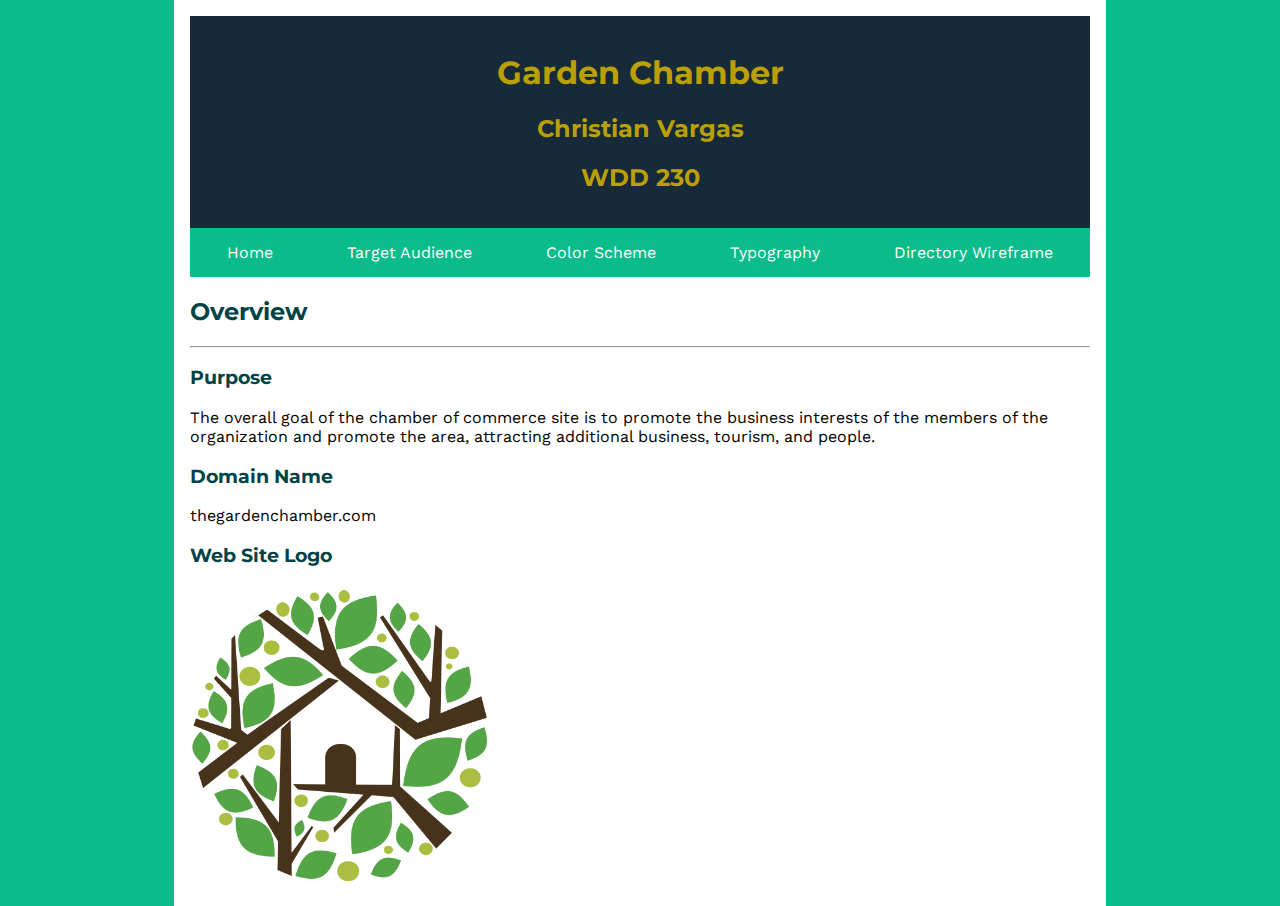
<file: planDocumentGardenChamber/index.html>
<!DOCTYPE html>
<html lang="en">
<head>
    <meta charset="UTF-8">
    <meta http-equiv="X-UA-Compatible" content="IE=edge">
    <meta name="viewport" content="width=device-width, initial-scale=1.0">
    <title>Site Plan</title>
    <link href="https://fonts.googleapis.com/css2?family=Montserrat:wght@700&family=Work+Sans&display=swap" rel="stylesheet">
    <link rel="stylesheet" href="css/index-small.css">
    <link rel="stylesheet" href="css/index-medium+.css">
</head>
<body>
    <header>
        <h1>Garden Chamber</h1>
        <h2>Christian Vargas</h2>
        <h2>WDD 230</h2>
    </header>
    <nav>
        <div><a href="index.html">Home</a></div>
        <div><a href="target-audience.html">Target Audience</a></div>
        <div><a href="color-scheme.html">Color Scheme</a></div>
        <div><a href="typography.html">Typography</a></div>
        <div><a href="directory-wireframe.html">Directory Wireframe</a></div>
    </nav>
    <main>
        <h2 class="heading-main">Overview</h2>
        <hr />
        <h3 class="heading-main">Purpose</h3>
        <p>The overall goal of the chamber of commerce 
           site is to promote the business interests of 
           the members of the organization and promote the area, 
           attracting additional business, tourism, and people.</p>
        <h3 class="heading-main">Domain Name</h3>
        <p>thegardenchamber.com</p>
        <h3 class="heading-main">Web Site Logo</h3>
        <img src="images/pngwing.com.webp" alt="Garden Chamber Logo">
    </main>
</body>
</html>
</file>
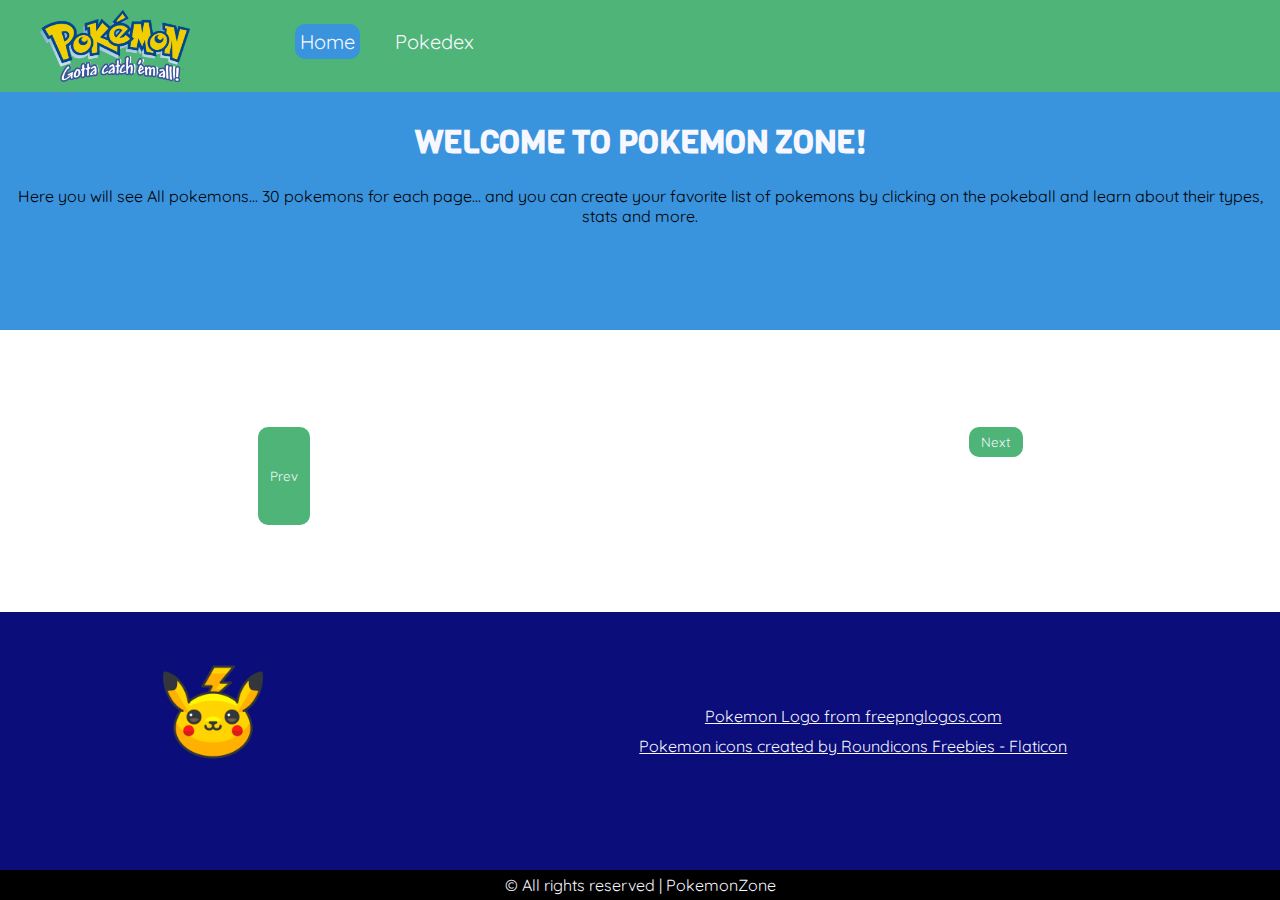
<file: pokemonZone/index.html>
<!DOCTYPE html>
<html lang="en">
<head>
    <meta charset="UTF-8">
    <meta http-equiv="X-UA-Compatible" content="IE=edge">
    <meta name="viewport" content="width=device-width, initial-scale=1.0">
    <title>Pokemon Zone</title>
    <link rel="shortcut icon" href="favicon.ico">
    <link rel="stylesheet" href="css/small.css">
    <link rel="stylesheet" href="css/medium.css">
    <link rel="stylesheet" href="css/large.css">
    <script src="js/main.js"  type="module" defer></script>
</head>
<body id="body">
    <header>
        <img src="images/pokemonLogo.png" alt="Pokemon Logo">
        <div id="links-div" class="hide-links">
            <a href="index.html" id="light">Home</a>
            <a href="favorite-list.html">Pokedex</a>
            <img id='back' src="images/arrow.png" alt="back arrow">
        </div>
        <div id='menu-div' class="display-menu">
            <img id="menu" src="images/star.png" alt="star with a mini pokeball">
        </div>
    </header>

    <div id="home-description">
        <h1>WELCOME TO POKEMON ZONE!</h1>
        <p>Here you will see All pokemons... 30 pokemons for each page... and you can create
            your favorite list of pokemons by clicking on the pokeball and learn about
            their types, stats and more.</p>
    </div>
    <div id="cards-section"></div>
   
    <footer>
        <img src="images/pikachu.png" alt="pickachu face">
        <a href="https://www.freepnglogos.com/pics/pokemon-logo-png">Pokemon Logo from freepnglogos.com</a>
        <a href="https://www.flaticon.com/free-icons/pokemon" title="pokemon icons">Pokemon icons created by Roundicons Freebies - Flaticon</a>
        <div id="copy">
            <p>© All rights reserved | PokemonZone</p>
        </div>
    </footer>
    
</body>
</html>
</file>
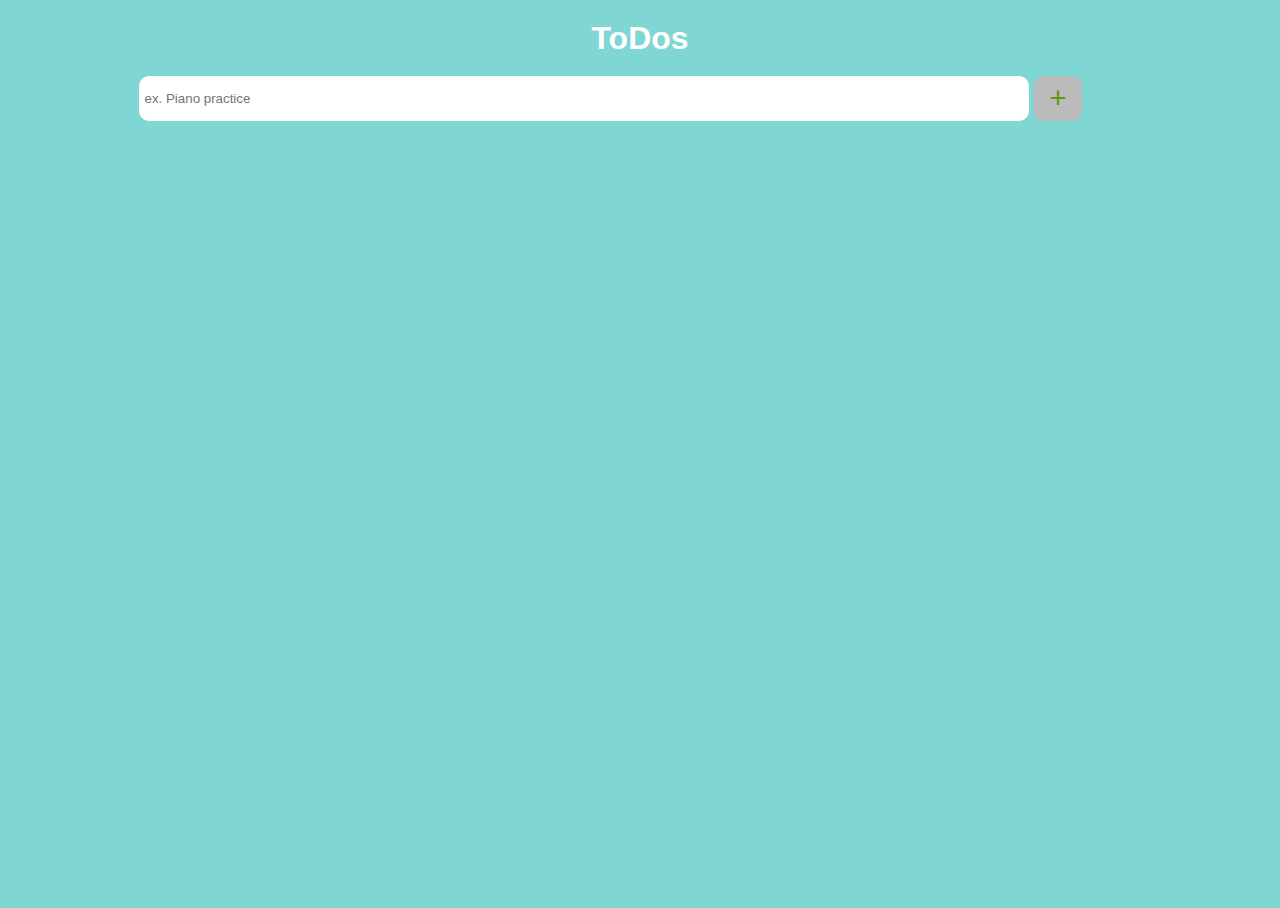
<file: ToDoList/index.html>
<!DOCTYPE html>
<html lang="en">
<head>
    <meta charset="UTF-8">
    <meta http-equiv="X-UA-Compatible" content="IE=edge">
    <meta name="viewport" content="width=device-width, initial-scale=1.0">
    <title>To-Do List</title>
    <script src="js/utilities.js" type="module" defer></script>
    <link rel="stylesheet" href="css/todo.css">
</head>
<body>
    <main>
        <h1>ToDos</h1>
        <div id="list-container">
            <ul id="list"></ul>
        <!-- <div id="display-buttons">
            <button id="all">All</button>
            <button id="active">Active</button>
            <button id="completed">Completed</button>
        </div> -->
        </div>
        <div id="input-form">
            <label>
                <input type="text" id="input" placeholder="ex. Piano practice" required>
            </label>
            <button type="submit" id="button">+</button>
        </div>
    </main>
</body>
</html>
</file>
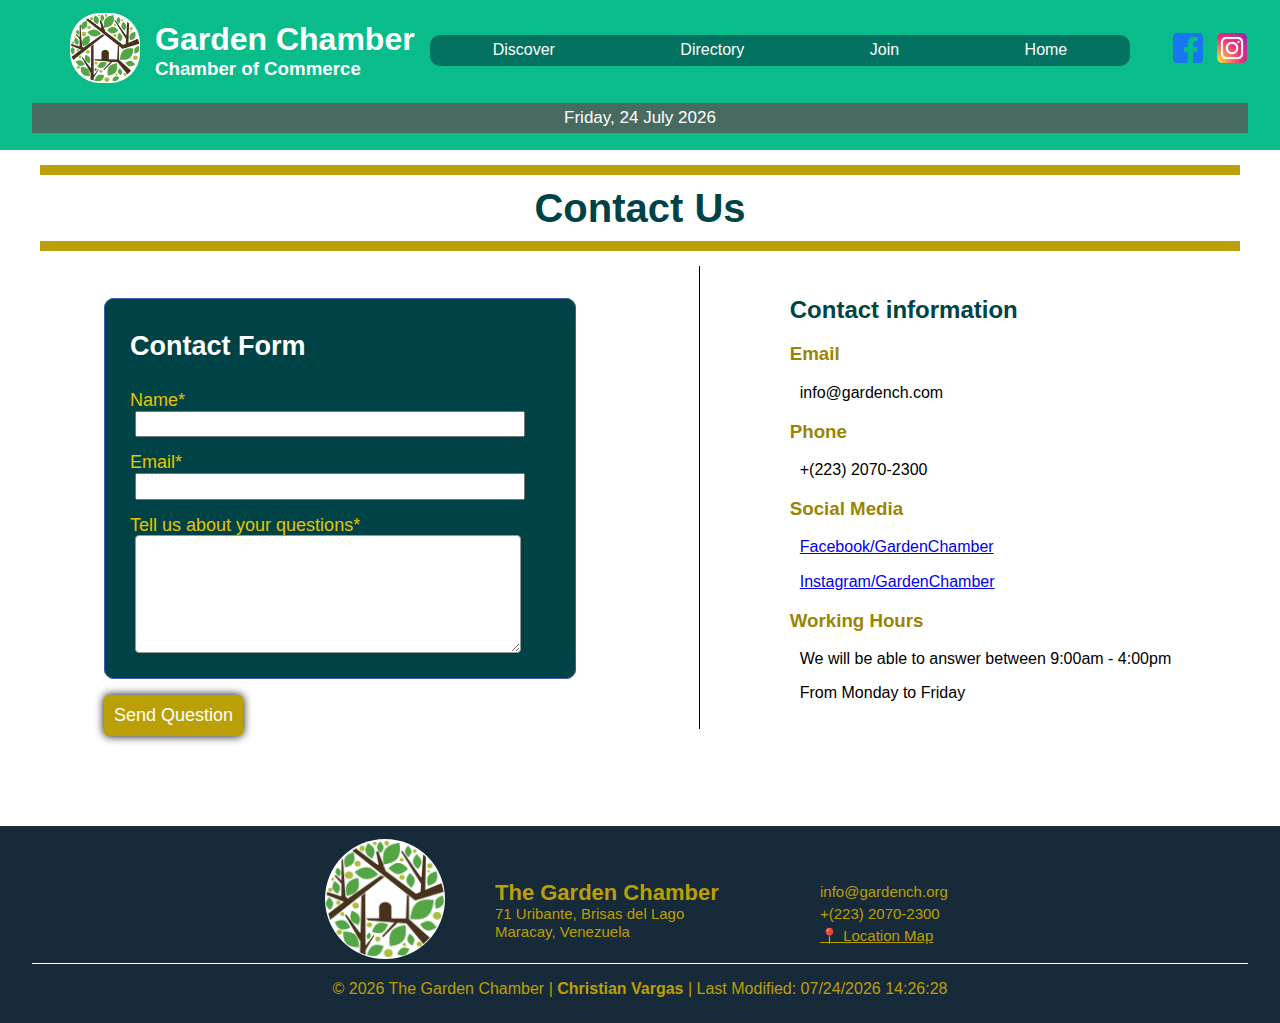
<file: gardenChamber/contact.html>
<!DOCTYPE html>
<html lang="en">
<head>
    <meta charset="UTF-8">
    <meta http-equiv="X-UA-Compatible" content="IE=edge">
    <meta name="viewport" content="width=device-width, initial-scale=1.0">
    <meta name="author" content="Christian Vargas">
    <meta name="description" content="A chamber of commerce page">
    <title>The Garden Chamber - Contact Us</title>
    <link rel="stylesheet" href="css/normalize.css">
    <link rel="shortcut icon" href="favicon.ico">
    <link rel="stylesheet" href="css/small.css">
    <link rel="stylesheet" href="css/medium.css">
    <link rel="stylesheet" href="css/large.css">
    <script src="js/script.js" defer></script>
    <script src="js/lazyload.js" defer></script>
    <script src="js/localStorage.js" defer></script>
</head>
<body>
    <div id="banner">
        <p>"🤝🏼 Come join us for the chamber meet and greet Wednesday at 7:00 p.m."</p> 
        <button id="close">❌</button>
    </div>
    <header id="header">
        <a href="index.html" id="logo"><img src="images/pngwing.com.webp" alt="Garden Chamber Logo" class="header-logo"></a>
        <div class="header-title">
            <h1><a href="index.html">Garden Chamber</a></h1>
            <h3><a href="index.html">Chamber of Commerce</a></h3>
        </div>
        <p class="header-date"></p>
        <div class="social">
            <a href="https://facebook.com/" target="_blank"><img src="images/facebookIcon.png" alt="Facebook Logo" id="facebook"></a> 
            <a href="https://instagram.com/" target="_blank"><img src="images/instagramIcon.png" alt="Instagram Logo" id="instagram"></a>
        </div>
        <button id="hamburguerBtn"><span>&#9776;</span><span>X</span></button>
        <nav>
            <ul id="nav">
                <li><a href="discover.html">Discover</a></li>
                <li><a href="directory.html">Directory</a></li>
                <li><a href="join.html">Join</a></li>
                <li><a href="index.html">Home</a></li>
            </ul>
        </nav>
    </header>
    <main id="contact" class="directory">
        <h2 class="directory_h2">Contact Us</h2>
        <section id="contact-form">
            <form method="get" action="question-sent.html">
                <fieldset>
                    <h2>Contact Form</h2>
                    <label>Name* <input type="text" name="name" required></label>
                    <label>Email* <input type="email" name="email" required></label>
                    <label>Tell us about your questions* <textarea name="question" cols="5" rows="5"></textarea></label>
                </fieldset>
                <input type="submit" value="Send Question" id="questionBtn">
            </form>
        </section>
        <section id="contact-information">
            <h2>Contact information</h2>
            <h3>Email</h3>
            <p>info@gardench.com</p>
            <h3>Phone</h3>
            <p>+(223) 2070-2300</p>
            <h3>Social Media</h3>
            <p><a href="https//:facebook.com" target="_blank">Facebook/GardenChamber</a></p>
            <p><a href="https//:facebook.com" target="_blank">Instagram/GardenChamber</a></p>
            <h3>Working Hours</h3>
            <p>We will be able to answer between 9:00am - 4:00pm</p>
            <p>From Monday to Friday</p>
        </section>
    </main>
    <footer>
        
        <a href="index.html"><img src="images/pngwing.com.webp" alt="Garde chamber Logo" class="footer-logo"></a>

        <div class="direction">
            <h2>The Garden Chamber</h2>
            <p id="street-p">71 Uribante, Brisas del Lago</p>
            <p id="city-p">Maracay, Venezuela</p>
        </div>
        <div class="info">
            <p>info@gardench.org</p>
            <p>+(223) 2070-2300</p>
            <p><a href="https://maps.google.com">&#128205; Location Map</a></p>
        </div>
        <div class="small">
            <p class="copy"></p>
            <h3 class="name">Christian Vargas</h3>
            <p class="project"></p>
            <p class="last-updated"></p>
        </div>
        <div class="medium">
            <p class="subfooter"></p>
        </div>

    </footer>
</body>
</html>
</file>
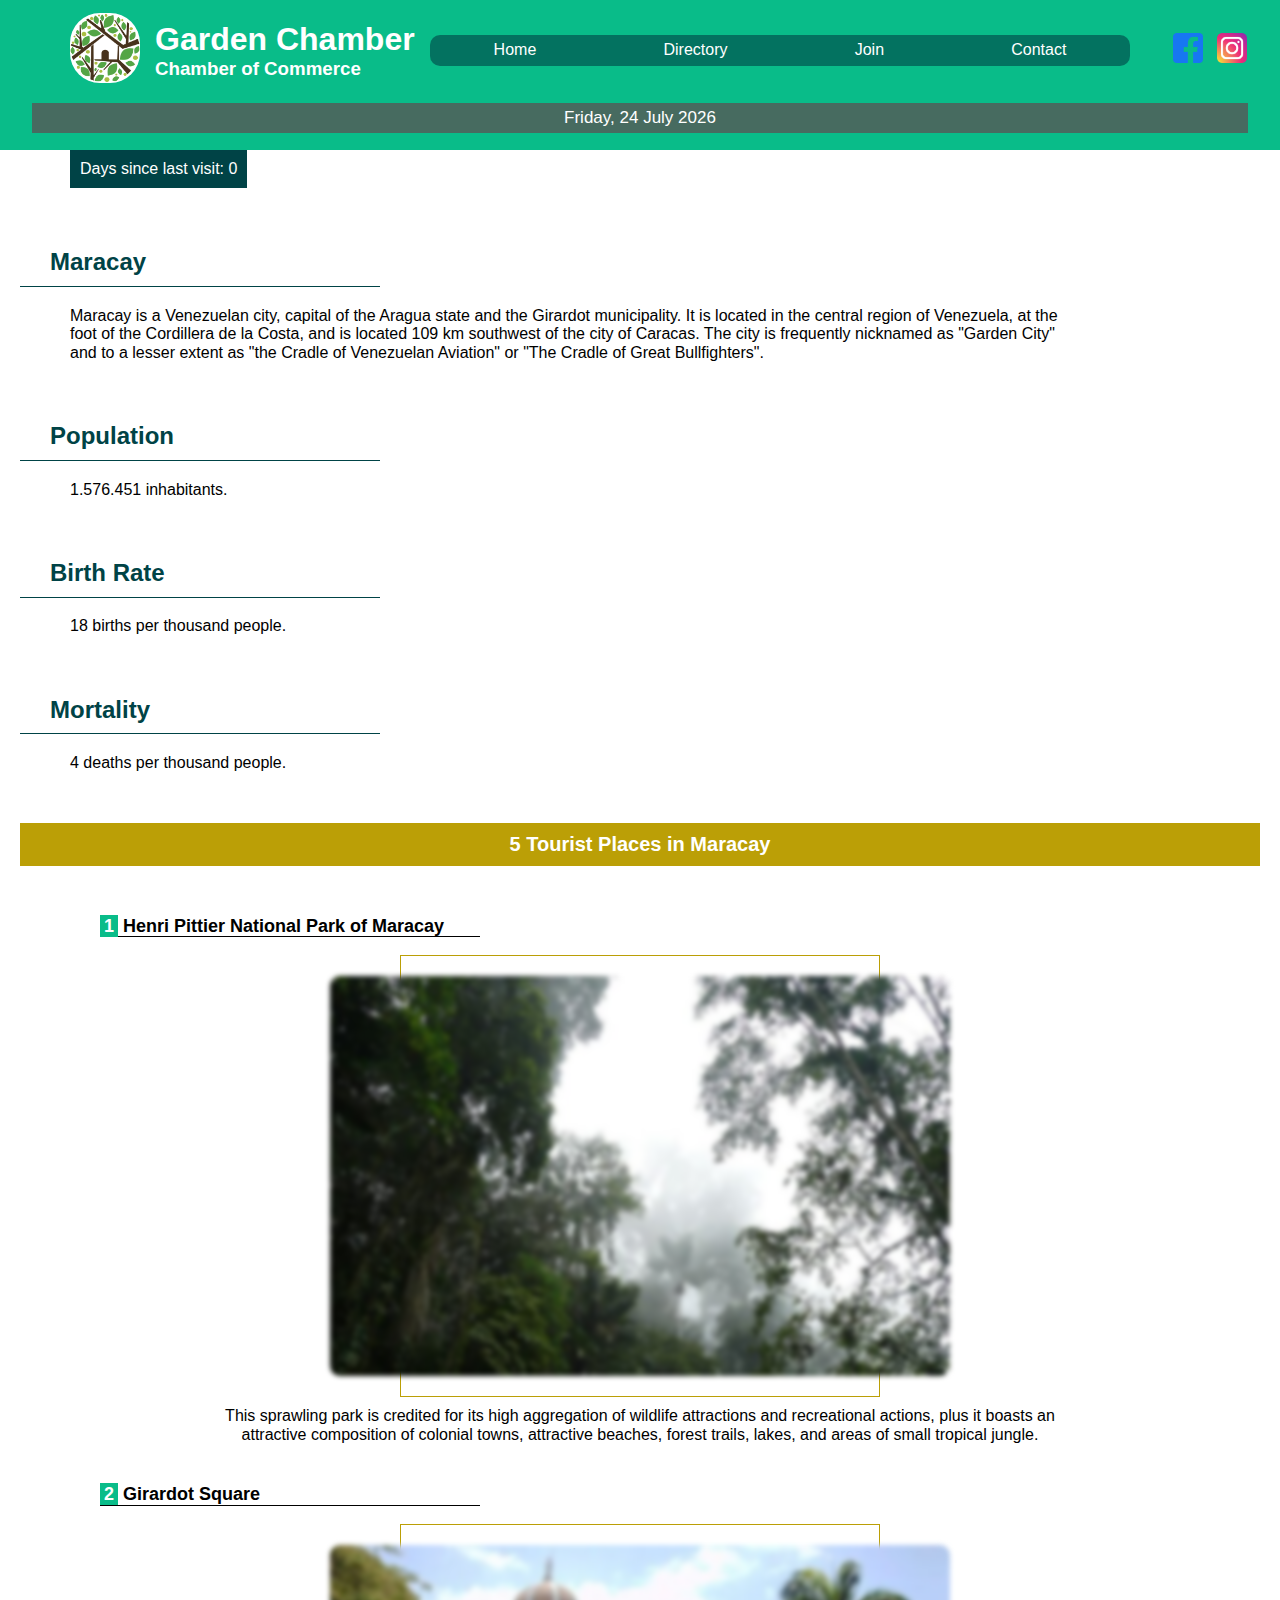
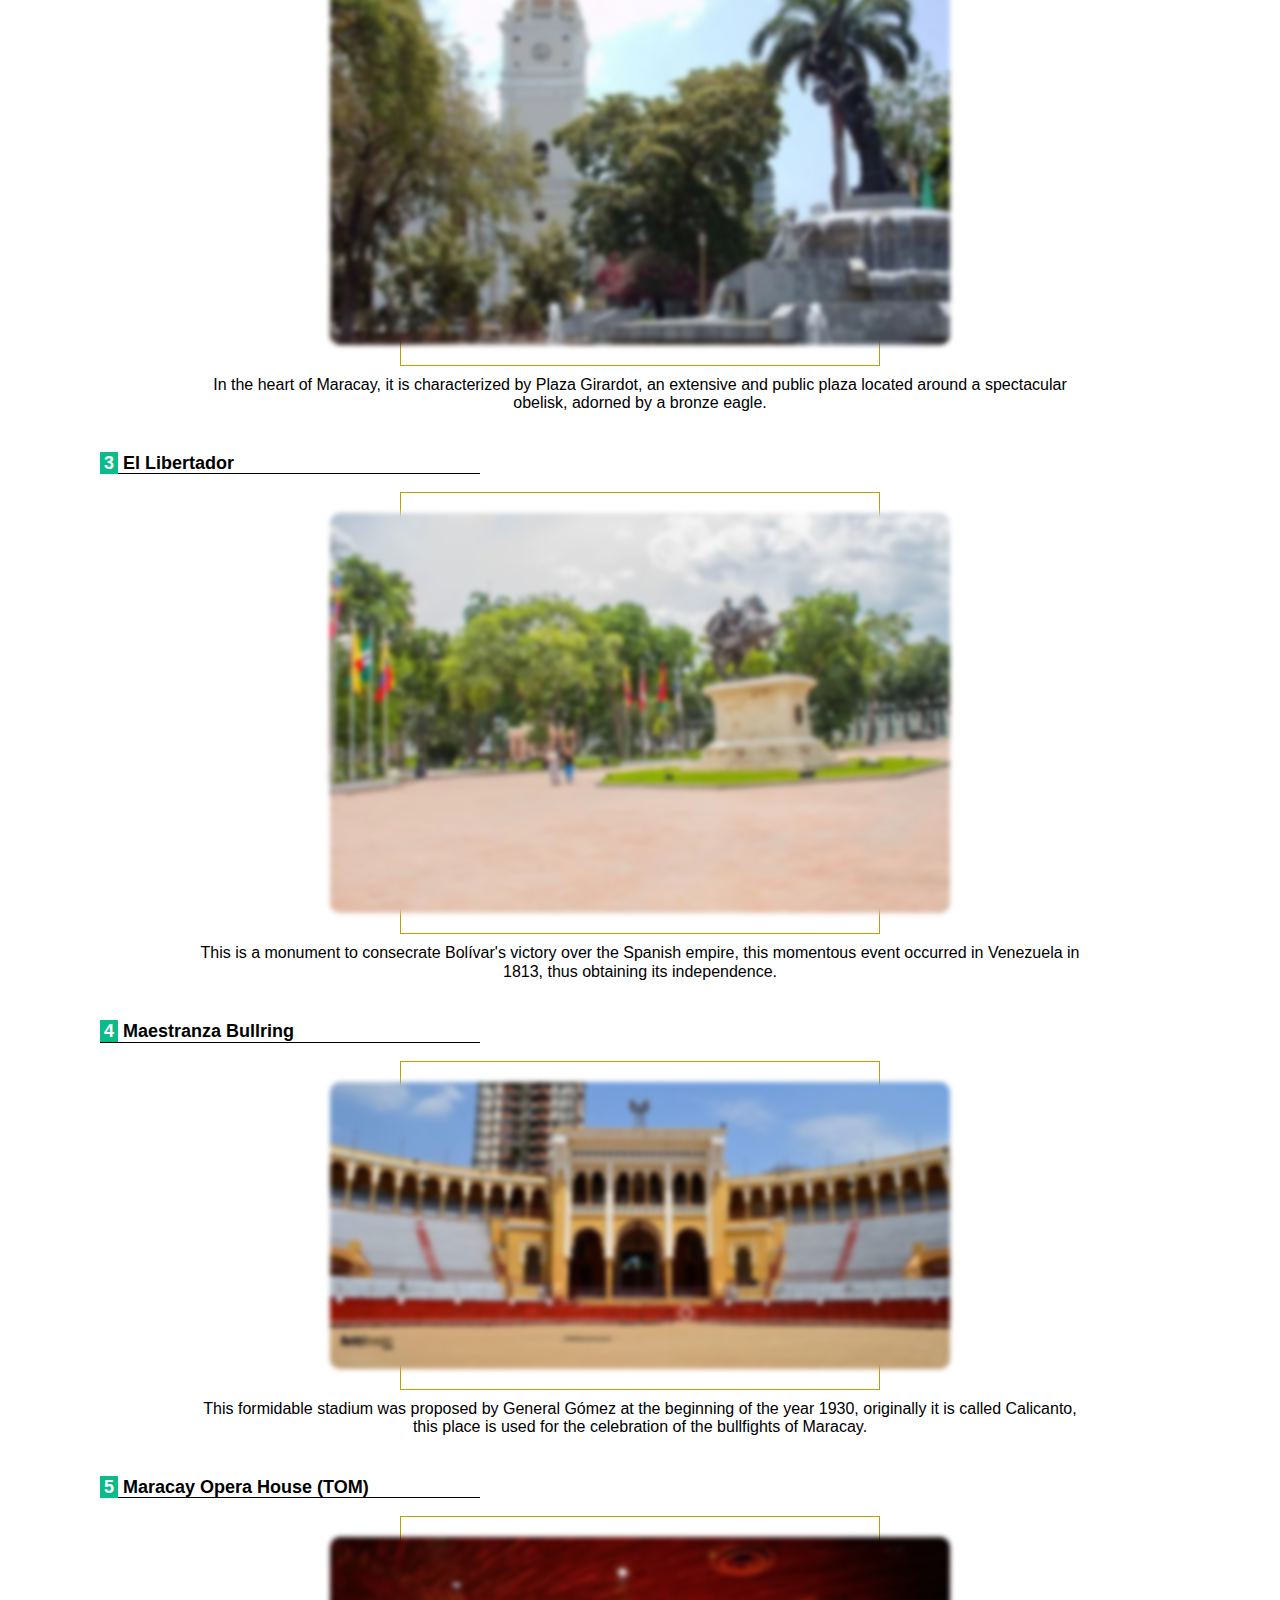
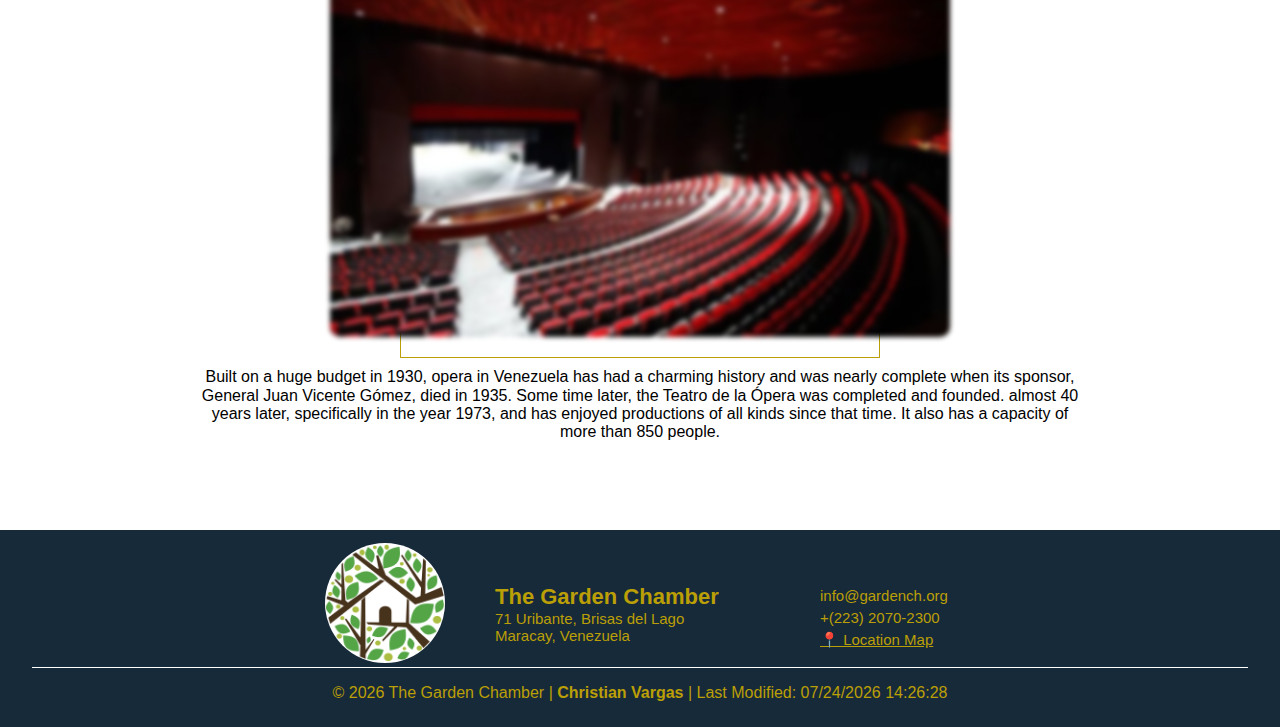
<file: gardenChamber/discover.html>
<!DOCTYPE html>
<html lang="en">
<head>
    <meta charset="UTF-8">
    <meta http-equiv="X-UA-Compatible" content="IE=edge">
    <meta name="viewport" content="width=device-width, initial-scale=1.0">
    <meta name="author" content="Christian Vargas">
    <meta name="description" content="A chamber of commerce page">
    <title>The Garden Chamber - Discover</title>
    <link rel="stylesheet" href="css/normalize.css">
    <link rel="shortcut icon" href="favicon.ico">
    <link rel="stylesheet" href="css/small.css">
    <link rel="stylesheet" href="css/medium.css">
    <link rel="stylesheet" href="css/large.css">
    <script src="js/script.js" defer></script>
    <script src="js/lazyload.js" defer></script>
    <script src="js/localStorage.js" defer></script>
</head>
<body>
    <div id="banner">
        <p>"🤝🏼 Come join us for the chamber meet and greet Wednesday at 7:00 p.m."</p> 
        <button id="close">❌</button>
    </div>
    <header id="header">
        <a href="index.html" id="logo"><img src="images/pngwing.com.webp" alt="Garden Chamber Logo" class="header-logo"></a>
        <div class="header-title">
            <h1><a href="index.html">Garden Chamber</a></h1>
            <h3><a href="index.html">Chamber of Commerce</a></h3>
        </div>
        <p class="header-date"></p>
        <div class="social">
            <a href="https://facebook.com/" target="_blank"><img src="images/facebookIcon.png" alt="Facebook Logo" id="facebook"></a> 
            <a href="https://instagram.com/" target="_blank"><img src="images/instagramIcon.png" alt="Instagram Logo" id="instagram"></a>
        </div>
        <button id="hamburguerBtn"><span>&#9776;</span><span>X</span></button>
        <nav>
            <ul id="nav">
                <li><a href="index.html">Home</a></li>
                <li><a href="directory.html">Directory</a></li>
                <li><a href="join.html">Join</a></li>
                <li><a href="contact.html">Contact</a></li>
            </ul>
        </nav>
    </header>
    <main id="discover-main">
       <div id="discover">
           <p id="last-visit"></p>
           <h2>Maracay</h2>
           <p>Maracay is a Venezuelan city, capital of the Aragua state and the Girardot municipality. 
              It is located in the central region of Venezuela, at the foot of the Cordillera de la Costa, 
              and is located 109 km southwest of the city of Caracas. The city is frequently nicknamed as 
              "Garden City" and to a lesser extent as "the Cradle of Venezuelan Aviation" or "The Cradle 
              of Great Bullfighters".</p>

            <h2>Population</h2>
            <p>1.576.451 inhabitants.</p>

            <h2>Birth Rate</h2>
            <p>18 births per thousand people.</p>

            <h2>Mortality</h2>
            <p>4 deaths per thousand people.</p>
            <div id="tourist-places">
                <h2>5 Tourist Places in Maracay</h2>

                <h3><span>1</span> Henri Pittier National Park of Maracay</h3>
                <picture id="picture-1">
                    <source media="(min-width: 700px) and (max-width: 999px)" srcset="images/Medium/henri-pittierMedium.jpg">
                    <source media="(min-width: 1000px)" srcset="images/Large/henri-pittierLarge.jpg">
                    <img src="images/Small/henri-pittiersmall-lazyload.jpg" data-src="images/Small/henri-pittierSmall.jpg" alt="Henri Pittier National Park">
                </picture>
                <p>This sprawling park is credited for its high aggregation of wildlife attractions and recreational 
                    actions, plus it boasts an attractive composition of colonial towns, attractive beaches, forest 
                    trails, lakes, and areas of small tropical jungle.</p>

                <h3><span>2</span> Girardot Square</h3>
                <picture id="picture-2">
                    <source media="(min-width: 700px) and (max-width: 999px)" srcset="images/Medium/plaza-girardotMedium.jpg">
                    <source media="(min-width: 1000px)" srcset="images/Large/plaza-girardotLarge.jpg">
                    <img src="images/Small/plaza-girardotsmall-lazyload.jpg" data-src="images/Small/plaza-girardotSmall.jpg" alt="Girardot Square">
                </picture>
                <p>In the heart of Maracay, it is characterized by Plaza Girardot, an extensive and public
                    plaza located around a spectacular obelisk, adorned by a bronze eagle.</p>

                <h3><span>3</span> El Libertador</h3>
                <picture id="picture-3">
                    <source media="(min-width: 700px) and (max-width: 999px)" srcset="images/Medium/plaza-bolivarMedium.jpg">
                    <source media="(min-width: 1000px)" srcset="images/Large/plaza-bolivarLarge.jpg">
                    <img src="images/Small/plaza-bolivarsmall-lazyload.jpg" data-src="images/Small/plaza-bolivarSmall.jpg" alt="Bolivar Square">
                </picture>
                <p>This is a monument to consecrate Bolívar's victory over the Spanish empire, 
                    this momentous event occurred in Venezuela in 1813, thus obtaining its independence.</p>

                <h3><span>4</span> Maestranza Bullring</h3>
                <picture id="picture-4">
                    <source media="(min-width: 700px) and (max-width: 999px)" srcset="images/Medium/plaza-de-torosMedium.jpg">
                    <source media="(min-width: 1000px)" srcset="images/Large/plaza-de-torosLarge.jpg">
                    <img src="images/Small/plaza-de-torossmall-lazyload.jpg" data-src="images/Small/plaza-de-torosSmall.jpg" alt=" Maestranza Bullring">
                </picture>
                <p>This formidable stadium was proposed by General Gómez at the beginning of the year 1930, 
                    originally it is called Calicanto, this place is used for the celebration of the 
                    bullfights of Maracay.</p>
                <h3><span>5</span> Maracay Opera House (TOM)</h3>
                <picture id="picture-5">
                    <source media="(min-width: 700px) and (max-width: 999px)" srcset="images/Medium/teatro-operaMedium.jpg">
                    <source media="(min-width: 1000px)" srcset="images/Large/teatro-operaLarge.jpg">
                    <img src="images/Small/teatro-operasmall-lazyload.jpg" data-src="images/Small/teatro-operaSmall.jpg" alt="Maracay Opera House">
                </picture>
                <p>Built on a huge budget in 1930, opera in Venezuela has had a charming history and was nearly
                    complete when its sponsor, General Juan Vicente Gómez, died in 1935. Some time later, 
                    the Teatro de la Ópera was completed and founded. almost 40 years later, specifically in
                    the year 1973, and has enjoyed productions of all kinds since that time. It also has a 
                    capacity of more than 850 people.</p>
            </div>
       </div>
    </main>
    <footer>
        
        <a href="index.html"><img src="images/pngwing.com.webp" alt="Garde chamber Logo" class="footer-logo"></a>

        <div class="direction">
            <h2>The Garden Chamber</h2>
            <p id="street-p">71 Uribante, Brisas del Lago</p>
            <p id="city-p">Maracay, Venezuela</p>
        </div>
        <div class="info">
            <p>info@gardench.org</p>
            <p>+(223) 2070-2300</p>
            <p><a href="https://maps.google.com">&#128205; Location Map</a></p>
        </div>
        <div class="small">
            <p class="copy"></p>
            <h3 class="name">Christian Vargas</h3>
            <p class="project"></p>
            <p class="last-updated"></p>
        </div>
        <div class="medium">
            <p class="subfooter"></p>
        </div>

    </footer>
</body>
</html>
</file>
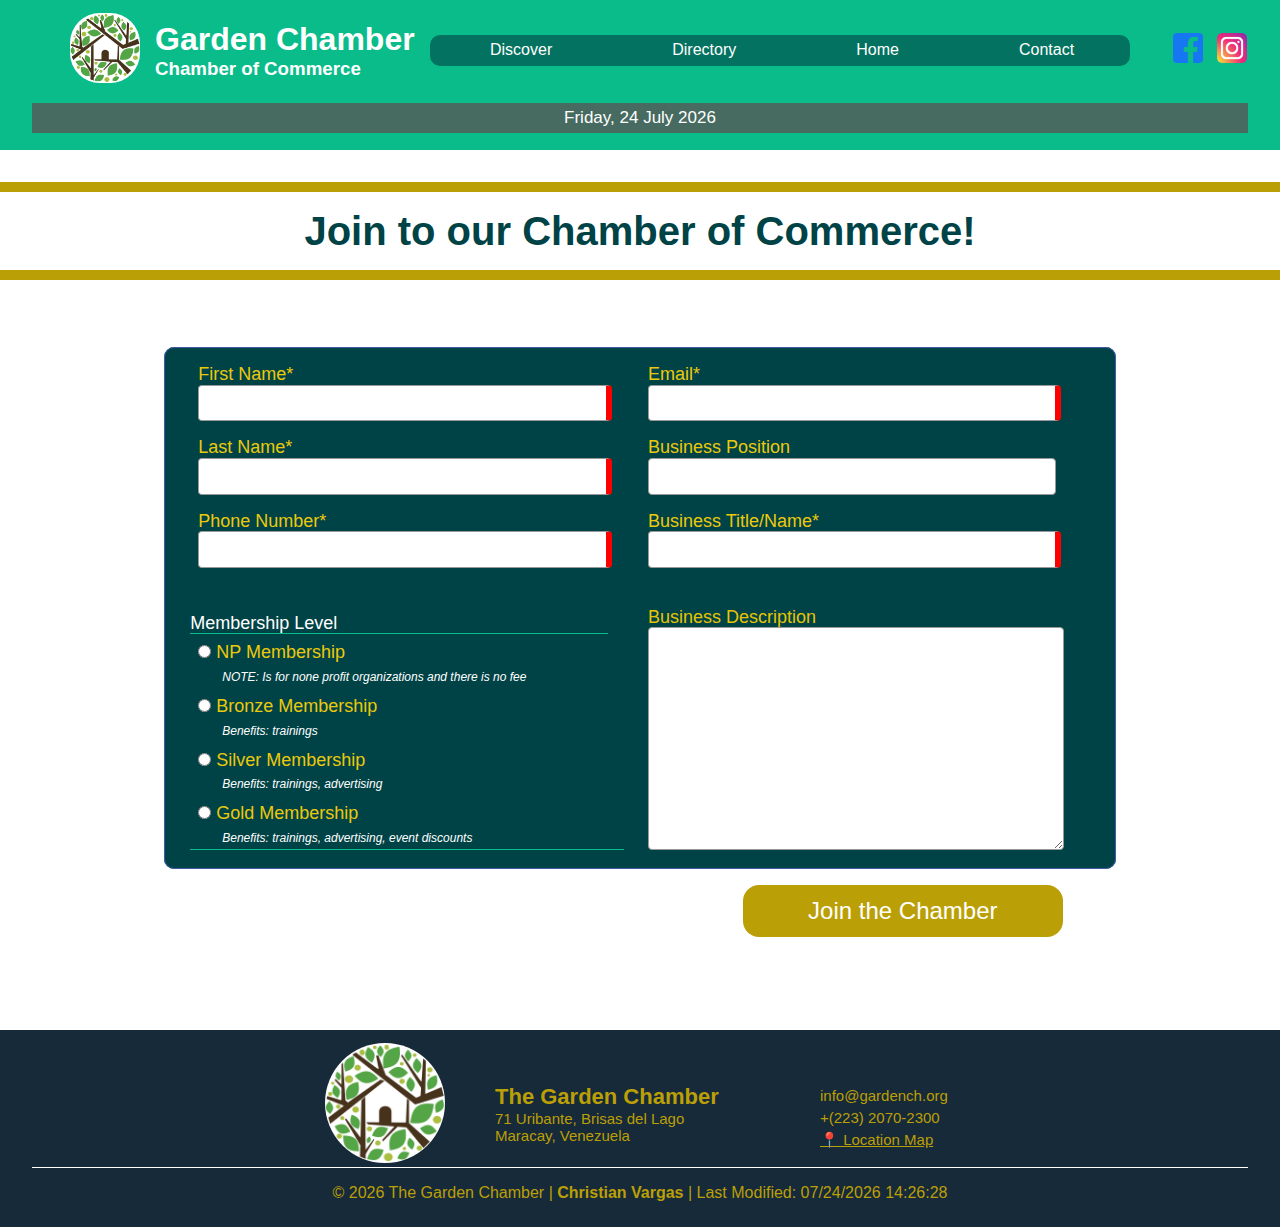
<file: gardenChamber/join.html>
<!DOCTYPE html>
<html lang="en">
<head>
    <meta charset="UTF-8">
    <meta http-equiv="X-UA-Compatible" content="IE=edge">
    <meta name="viewport" content="width=device-width, initial-scale=1.0">
    <meta name="author" content="Christian Vargas">
    <meta name="description" content="A chamber of commerce page">
    <title>The Garden Chamber - Join</title>
    <link rel="stylesheet" href="css/normalize.css">
    <link rel="shortcut icon" href="favicon.ico">
    <link rel="stylesheet" href="css/small.css">
    <link rel="stylesheet" href="css/medium.css">
    <link rel="stylesheet" href="css/large.css">
    <script src="js/script.js" defer></script>
    <script src="js/windchill.js" defer></script>
</head>
<body>
    <div id="banner">
        <p>"🤝🏼 Come join us for the chamber meet and greet Wednesday at 7:00 p.m."</p> 
        <button id="close">❌</button>
    </div>
    <header id="header">
        <a href="index.html" id="logo"><img src="images/pngwing.com.webp" alt="Garden Chamber Logo" class="header-logo"></a>
        <div class="header-title">
            <h1><a href="index.html">Garden Chamber</a></h1>
            <h3><a href="index.html">Chamber of Commerce</a></h3>
        </div>
        <p class="header-date"></p>
        <div class="social">
            <a href="https://facebook.com/" target="_blank"><img src="images/facebookIcon.png" alt="Facebook Logo" id="facebook"></a> 
            <a href="https://instagram.com/" target="_blank"><img src="images/instagramIcon.png" alt="Instagram Logo" id="instagram"></a>
        </div>
        <button id="hamburguerBtn"><span>&#9776;</span><span>X</span></button>
        <nav>
            <ul id="nav">
                <li><a href="discover.html">Discover</a></li>
                <li><a href="directory.html">Directory</a></li>
                <li><a href="index.html">Home</a></li>
                <li><a href="contact.html">Contact</a></li>
            </ul>
        </nav>
    </header>
    <main id="form-page">
        <h2>Join to our Chamber of Commerce!</h2>
        <form method="get" action="thanks.html">
            <fieldset>
                <label class="personalI">First Name* <input type="text" name="fname" required></label>
                <label class="personalI">Last Name* <input type="text" name="lname" required></label>
                <label class="personalI">Phone Number* <input type="tel" name="phone" required></label>
                <label class="personalI">Email* <input type="email" name="email" required></label> 
                <label class="businessI" id="businessP">Business Position <input type="text" name="businessPosition"></label>
                <label class="businessI" id="businessI">Business Title/Name* <input type="text" name="businessName" pattern="[A-Za-z-]{7,}" required></label>
                <div class="levels">
                    <div>Membership Level</div>
                    <label class="businessI"><input type="radio" name="membershipLevel"> NP Membership <span class="descriptionNP">(None Profit)</span></label>
                    <p><em>NOTE: Is for none profit organizations and there is no fee</em></p>
                    <label class="businessI"><input type="radio" name="membershipLevel"> Bronze Membership <span class="descriptionB"></span></label>
                    <p><em>Benefits: trainings</em></p>
                    <label class="businessI"><input type="radio" name="membershipLevel"> Silver Membership <span class="descriptionS"></span></label>
                    <p><em>Benefits: trainings, advertising</em></p>
                    <label class="businessI"><input type="radio" name="membershipLevel"> Gold Membership <span class="descriptionG"></span></label>
                    <p><em>Benefits: trainings, advertising, event discounts</em></p>
                </div>
                <label class="businessD">Business Description <textarea name="businesDescription" rows="4" cols="50"></textarea></label>
                <input type="hidden" name="date" value="CurrentTime"> 
                <input type="hidden" name="time" value="CurrentDate">
            </fieldset>
            <input type="submit" value="Join the Chamber" class="submitBtn">
        </form>
    </main>
    <footer>
        
        <a href="index.html"><img src="images/pngwing.com.webp" alt="Garde chamber Logo" class="footer-logo"></a>

        <div class="direction">
            <h2>The Garden Chamber</h2>
            <p id="street-p">71 Uribante, Brisas del Lago</p>
            <p id="city-p">Maracay, Venezuela</p>
        </div>
        <div class="info">
            <p>info@gardench.org</p>
            <p>+(223) 2070-2300</p>
            <p><a href="https://maps.google.com">&#128205; Location Map</a></p>
        </div>
        <div class="small">
            <p class="copy"></p>
            <h3 class="name">Christian Vargas</h3>
            <p class="project"></p>
            <p class="last-updated"></p>
        </div>
        <div class="medium">
            <p class="subfooter"></p>
        </div>

    </footer>
</body>
</html>
</file>
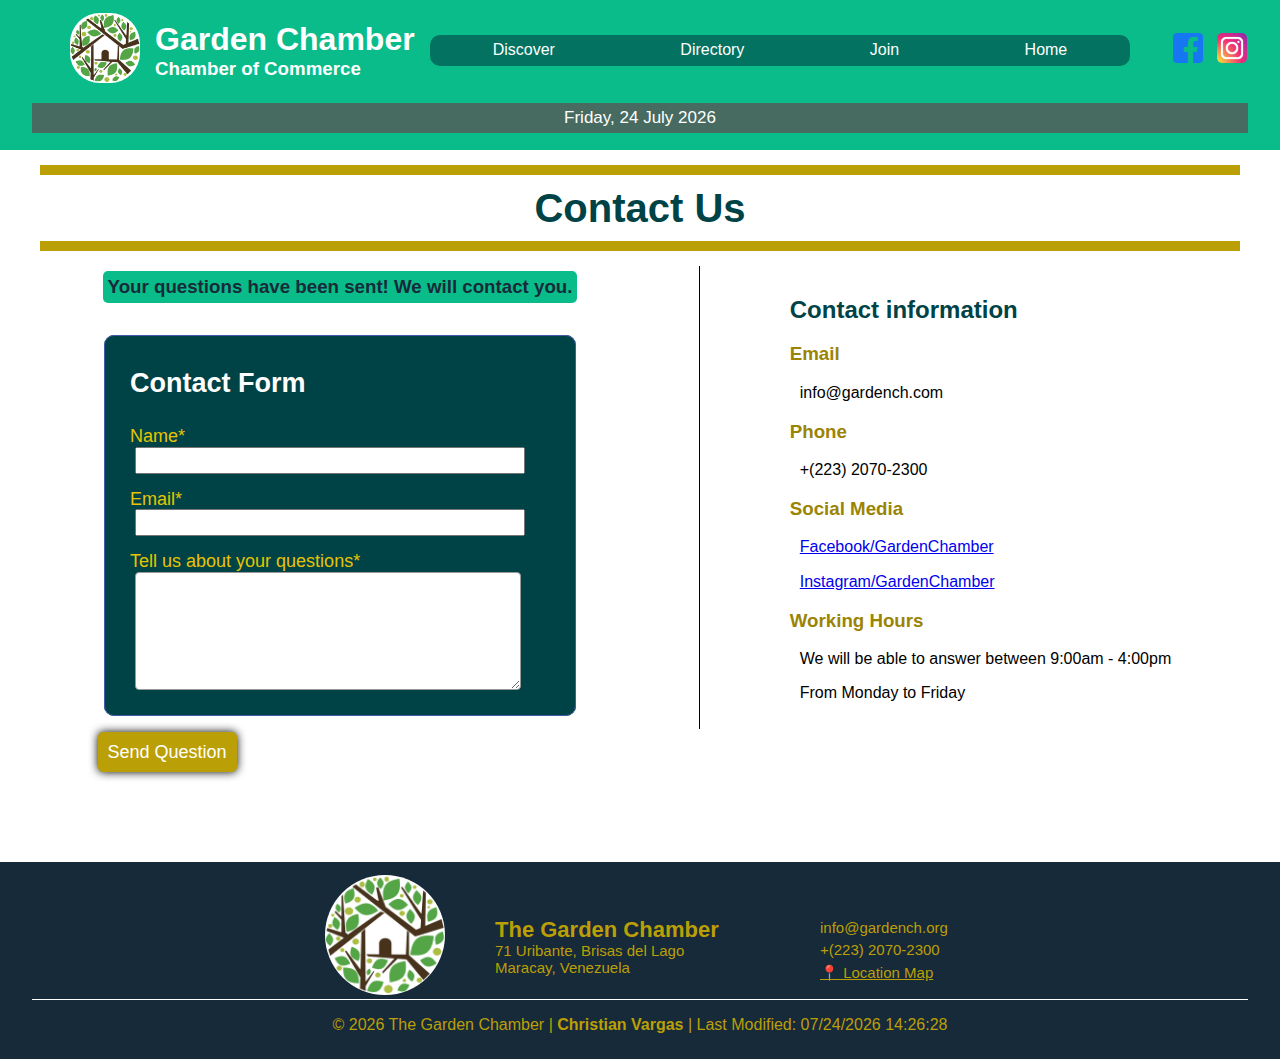
<file: gardenChamber/question-sent.html>
<!DOCTYPE html>
<html lang="en">
<head>
    <meta charset="UTF-8">
    <meta http-equiv="X-UA-Compatible" content="IE=edge">
    <meta name="viewport" content="width=device-width, initial-scale=1.0">
    <meta name="author" content="Christian Vargas">
    <meta name="description" content="A chamber of commerce page">
    <title>The Garden Chamber - Contact Us</title>
    <link rel="stylesheet" href="css/normalize.css">
    <link rel="shortcut icon" href="favicon.ico">
    <link rel="stylesheet" href="css/small.css">
    <link rel="stylesheet" href="css/medium.css">
    <link rel="stylesheet" href="css/large.css">
    <script src="js/script.js" defer></script>
    <script src="js/lazyload.js" defer></script>
    <script src="js/localStorage.js" defer></script>
</head>
<body>
    <div id="banner">
        <p>"🤝🏼 Come join us for the chamber meet and greet Wednesday at 7:00 p.m."</p> 
        <button id="close">❌</button>
    </div>
    <header id="header">
        <a href="index.html" id="logo"><img src="images/pngwing.com.webp" alt="Garden Chamber Logo" class="header-logo"></a>
        <div class="header-title">
            <h1><a href="index.html">Garden Chamber</a></h1>
            <h3><a href="index.html">Chamber of Commerce</a></h3>
        </div>
        <p class="header-date"></p>
        <div class="social">
            <a href="https://facebook.com/" target="_blank"><img src="images/facebookIcon.png" alt="Facebook Logo" id="facebook"></a> 
            <a href="https://instagram.com/" target="_blank"><img src="images/instagramIcon.png" alt="Instagram Logo" id="instagram"></a>
        </div>
        <button id="hamburguerBtn"><span>&#9776;</span><span>X</span></button>
        <nav>
            <ul id="nav">
                <li><a href="discover.html">Discover</a></li>
                <li><a href="directory.html">Directory</a></li>
                <li><a href="join.html">Join</a></li>
                <li><a href="index.html">Home</a></li>
            </ul>
        </nav>
    </header>
    <main id="contact" class="directory">
        <h2 class="directory_h2">Contact Us</h2>
        <section id="contact-form">
            <h3>Your questions have been sent! We will contact you.</h3>
            <form method="get" action="index.html">
                <fieldset>
                    <h2>Contact Form</h2>
                    <label>Name* <input type="text" name="name" required></label>
                    <label>Email* <input type="email" name="email" required></label>
                    <label>Tell us about your questions* <textarea name="question" cols="5" rows="5"></textarea></label>
                </fieldset>
                <input type="submit" value="Send Question" id="questionBtn">
            </form>
        </section>
        <section id="contact-information">
            <h2>Contact information</h2>
            <h3>Email</h3>
            <p>info@gardench.com</p>
            <h3>Phone</h3>
            <p>+(223) 2070-2300</p>
            <h3>Social Media</h3>
            <p><a href="https//:facebook.com" target="_blank">Facebook/GardenChamber</a></p>
            <p><a href="https//:facebook.com" target="_blank">Instagram/GardenChamber</a></p>
            <h3>Working Hours</h3>
            <p>We will be able to answer between 9:00am - 4:00pm</p>
            <p>From Monday to Friday</p>
        </section>
    </main>
    <footer>
        
        <a href="index.html"><img src="images/pngwing.com.webp" alt="Garde chamber Logo" class="footer-logo"></a>

        <div class="direction">
            <h2>The Garden Chamber</h2>
            <p id="street-p">71 Uribante, Brisas del Lago</p>
            <p id="city-p">Maracay, Venezuela</p>
        </div>
        <div class="info">
            <p>info@gardench.org</p>
            <p>+(223) 2070-2300</p>
            <p><a href="https://maps.google.com">&#128205; Location Map</a></p>
        </div>
        <div class="small">
            <p class="copy"></p>
            <h3 class="name">Christian Vargas</h3>
            <p class="project"></p>
            <p class="last-updated"></p>
        </div>
        <div class="medium">
            <p class="subfooter"></p>
        </div>

    </footer>
</body>
</html>
</file>
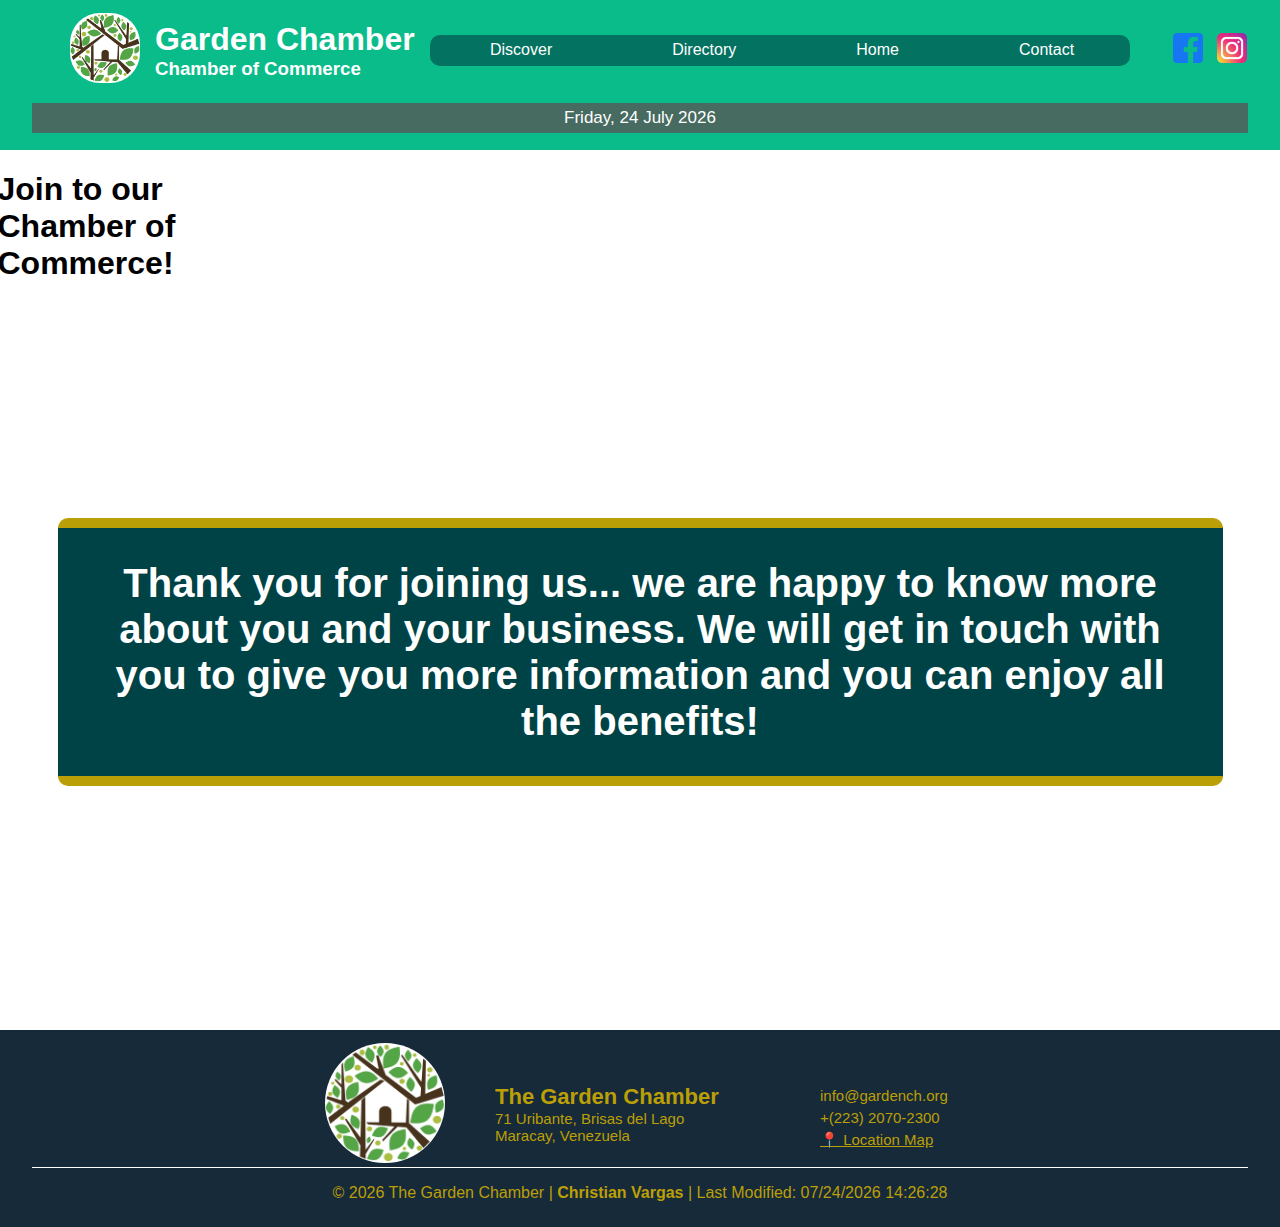
<file: gardenChamber/thanks.html>
<!DOCTYPE html>
<html lang="en">
<head>
    <meta charset="UTF-8">
    <meta http-equiv="X-UA-Compatible" content="IE=edge">
    <meta name="viewport" content="width=device-width, initial-scale=1.0">
    <meta name="author" content="Christian Vargas">
    <meta name="description" content="A chamber of commerce page">
    <title>The Garden Chamber - Join</title>
    <link rel="stylesheet" href="css/normalize.css">
    <link rel="shortcut icon" href="favicon.ico">
    <link rel="stylesheet" href="css/small.css">
    <link rel="stylesheet" href="css/medium.css">
    <link rel="stylesheet" href="css/large.css">
    <script src="js/script.js" defer></script>
    <script src="js/windchill.js" defer></script>
</head>
<body>
    <div id="banner">
        <p>"🤝🏼 Come join us for the chamber meet and greet Wednesday at 7:00 p.m."</p> 
        <button id="close">❌</button>
    </div>
    <header id="header">
        <a href="index.html" id="logo"><img src="images/pngwing.com.webp" alt="Garden Chamber Logo" class="header-logo"></a>
        <div class="header-title">
            <h1><a href="index.html">Garden Chamber</a></h1>
            <h3><a href="index.html">Chamber of Commerce</a></h3>
        </div>
        <p class="header-date"></p>
        <div class="social">
            <a href="https://facebook.com/" target="_blank"><img src="images/facebookIcon.png" alt="Facebook Logo" id="facebook"></a> 
            <a href="https://instagram.com/" target="_blank"><img src="images/instagramIcon.png" alt="Instagram Logo" id="instagram"></a>
        </div>
        <button id="hamburguerBtn"><span>&#9776;</span><span>X</span></button>
        <nav>
            <ul id="nav">
                <li><a href="discover.html">Discover</a></li>
                <li><a href="directory.html">Directory</a></li>
                <li><a href="index.html">Home</a></li>
                <li><a href="contact.html">Contact</a></li>
            </ul>
        </nav>
    </header>
    <main id="form-page">
        <h1>Join to our Chamber of Commerce!</h1>
        <div class="thanks-div">
            <h2>Thank you for joining us... we are happy to know more about you and your business. 
                We will get in touch with you to give you more information and you can enjoy all the benefits! </h2>
        </div>
    </main>
    <footer>
        
        <a href="index.html"><img src="images/pngwing.com.webp" alt="Garde chamber Logo" class="footer-logo"></a>

        <div class="direction">
            <h2>The Garden Chamber</h2>
            <p id="street-p">71 Uribante, Brisas del Lago</p>
            <p id="city-p">Maracay, Venezuela</p>
        </div>
        <div class="info">
            <p>info@gardench.org</p>
            <p>+(223) 2070-2300</p>
            <p><a href="https://maps.google.com">&#128205; Location Map</a></p>
        </div>
        <div class="small">
            <p class="copy"></p>
            <h3 class="name">Christian Vargas</h3>
            <p class="project"></p>
            <p class="last-updated"></p>
        </div>
        <div class="medium">
            <p class="subfooter"></p>
        </div>

    </footer>
</body>
</html>
</file>
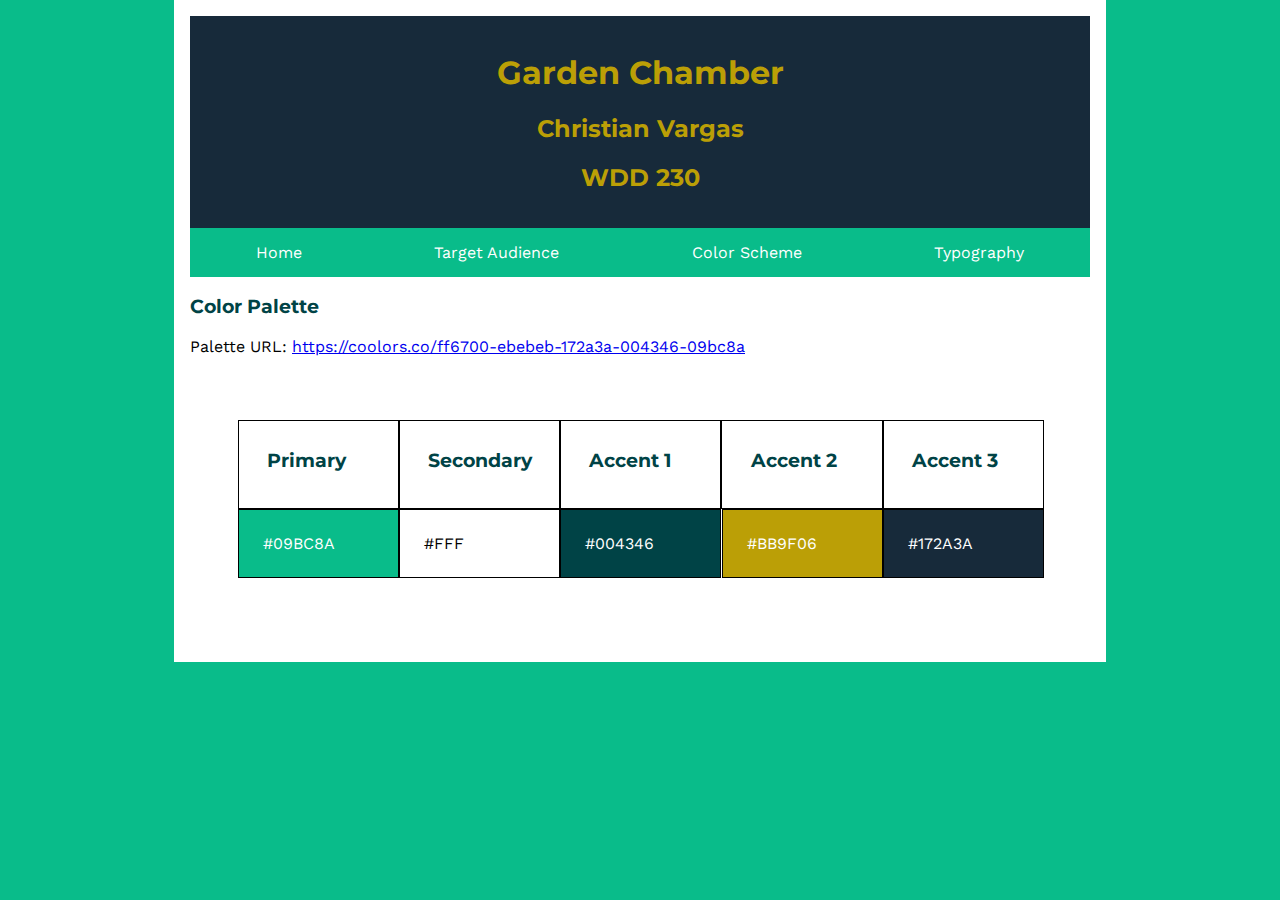
<file: planDocumentGardenChamber/color-scheme.html>
<!DOCTYPE html>
<html lang="en">
<head>
    <meta charset="UTF-8">
    <meta http-equiv="X-UA-Compatible" content="IE=edge">
    <meta name="viewport" content="width=device-width, initial-scale=1.0">
    <title>Site Plan - Color Scheme</title>
    <link href="https://fonts.googleapis.com/css2?family=Montserrat:wght@700&family=Work+Sans&display=swap" rel="stylesheet">
    <link rel="stylesheet" href="css/color-small.css">
    <link rel="stylesheet" href="css/color-medium+.css">
</head>
<body>
    <header>
        <h1>Garden Chamber</h1>
        <h2>Christian Vargas</h2>
        <h2>WDD 230</h2>
    </header>
    <nav>
        <div><a href="index.html">Home</a></div>
        <div><a href="target-audience.html">Target Audience</a></div>
        <div><a href="color-scheme.html">Color Scheme</a></div>
        <div><a href="typography.html">Typography</a></div>
    </nav>
    <section class="section">
        <h3>Color Palette</h3>
        <p>Palette URL: <a href="https://coolors.co/ff6700-ebebeb-172a3a-004346-09bc8a" target="_blank">https://coolors.co/ff6700-ebebeb-172a3a-004346-09bc8a</a></p>
    </section>
    <section class="color-palette">
        <h3 class="primaryH">Primary</h3>
        <p class="primary">#09BC8A</p>
        <h3 class="secondaryH">Secondary</h3>
        <p class="secondary">#FFF</p>
        <h3 class="accent1H">Accent 1</h3>
        <p class="accent1">#004346</p>
        <h3 class="accent2H">Accent 2</h3>
        <p class="accent2">#BB9F06</p>
        <h3 class="accent3H">Accent 3</h3>
        <p class="accent3">#172A3A</p>
    </section>   
</body>
</html>
</file>
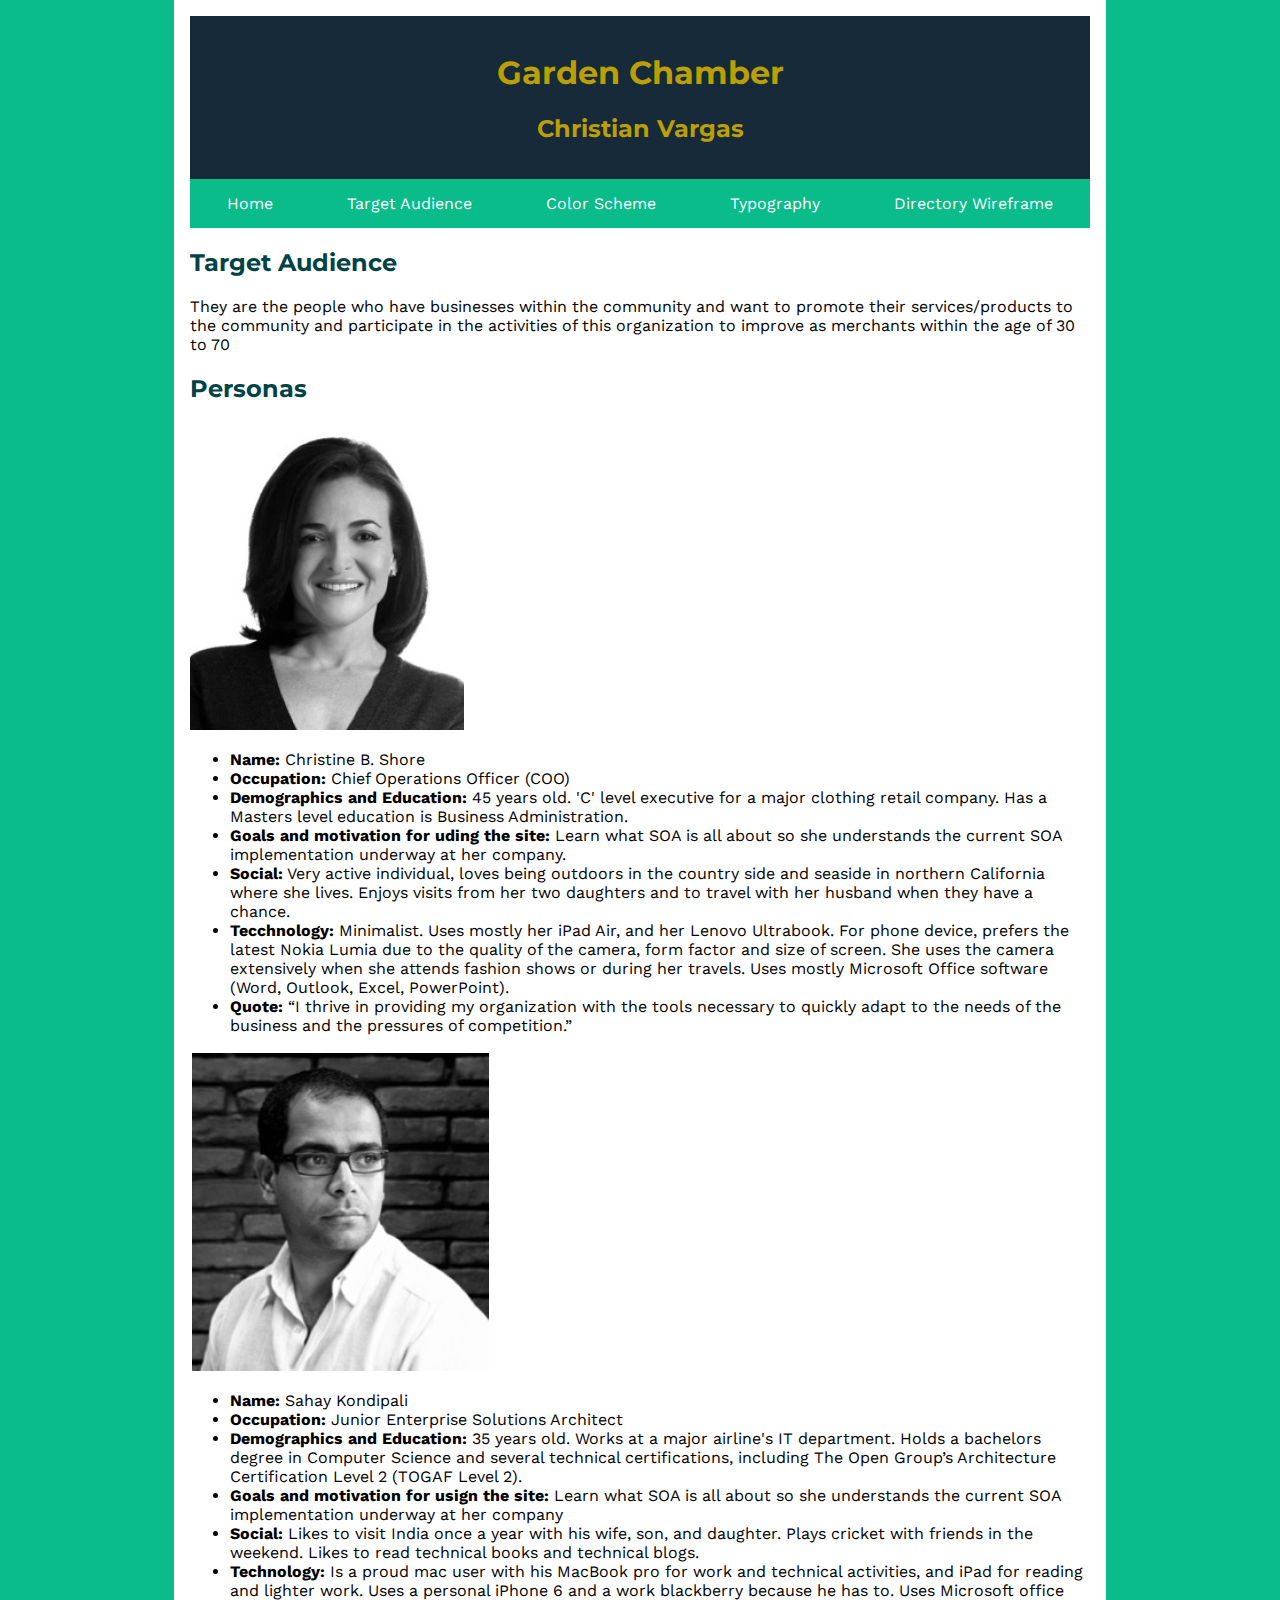
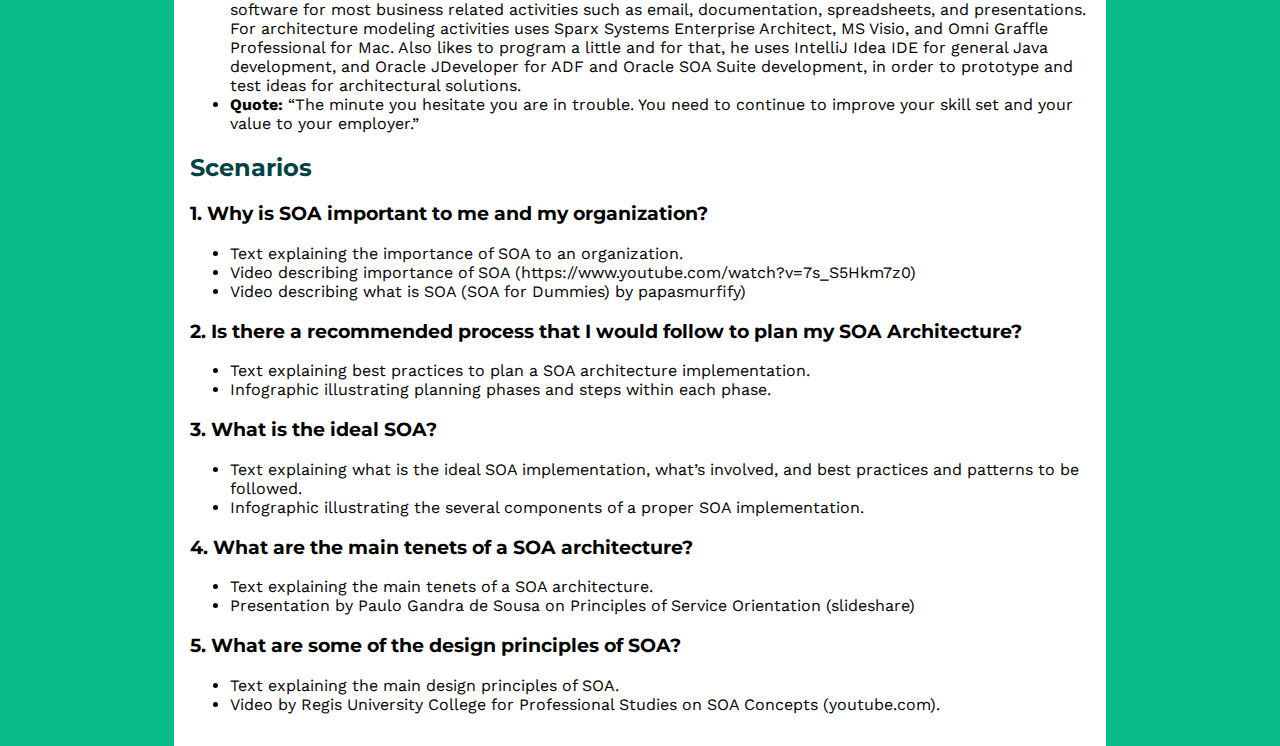
<file: planDocumentGardenChamber/target-audience.html>
<!DOCTYPE html>
<html lang="en">
<head>
    <meta charset="UTF-8">
    <meta http-equiv="X-UA-Compatible" content="IE=edge">
    <meta name="viewport" content="width=device-width, initial-scale=1.0">
    <title>Site Plan - Target Audience</title>
    <link href="https://fonts.googleapis.com/css2?family=Montserrat:wght@700&family=Work+Sans&display=swap" rel="stylesheet">
    <link rel="stylesheet" href="css/target-audience-small.css">
    <link rel="stylesheet" href="css/target-audience-medium+.css">
</head>
<body>
    <header>
        <h1>Garden Chamber</h1>
        <h2>Christian Vargas</h2>
    </header>
    <nav>
        <div><a href="index.html">Home</a></div>
        <div><a href="target-audience.html">Target Audience</a></div>
        <div><a href="color-scheme.html">Color Scheme</a></div>
        <div><a href="typography.html">Typography</a></div>
        <div><a href="directory-wireframe.html">Directory Wireframe</a></div>
    </nav>
    <main>
        <h2>Target Audience</h2>
        <p>They are the people who have businesses within the community
           and want to promote their services/products to the community
           and participate in the activities of this organization to improve
           as merchants within the age of 30 to 70</p>

        <h2>Personas</h2>
        <div>
            <img src="images/christine.png" alt="Christine Picture">
            <ul>
                <li><b>Name:</b> Christine B. Shore</li>
                <li><b>Occupation:</b> Chief Operations Officer (COO)</li>
                <li><b>Demographics and Education:</b> 45 years old. 'C' level executive for a major clothing retail company. Has a
                    Masters level education is Business Administration.</li>
                <li><b>Goals and motivation for uding the site:</b> Learn what SOA is all about so she understands the current SOA
                    implementation underway at her company.</li>
                <li><b>Social:</b> Very active individual, loves being outdoors in the country side and seaside in northern California
                    where she lives. Enjoys visits from her two daughters and to travel with her husband when they have a
                    chance.</li>
                <li><b>Tecchnology:</b> Minimalist. Uses mostly her iPad Air, and her Lenovo Ultrabook. For phone device, prefers the
                    latest Nokia Lumia due to the quality of the camera, form factor and size of screen. She uses the camera
                    extensively when she attends fashion shows or during her travels. Uses mostly Microsoft Office software
                    (Word, Outlook, Excel, PowerPoint).</li>
                <li><b>Quote:</b> “I thrive in providing my organization with the tools necessary to quickly adapt to the needs of the
                    business and the pressures of competition.”</li>
            </ul>
        </div>
        <div>
            <img src="images/Sahay.png" alt="Sahay Picture">
            <ul>
                <li><b>Name:</b> Sahay Kondipali</li>
                <li><b>Occupation:</b> Junior Enterprise Solutions Architect</li>
                <li><b>Demographics and Education:</b> 35 years old. Works at a major airline's IT department. Holds a bachelors
                    degree in Computer Science and several technical certifications, including The Open Group’s Architecture
                    Certification Level 2 (TOGAF Level 2).</li>
                <li><b>Goals and motivation for usign the site:</b> Learn what SOA is all about so she understands the current SOA
                    implementation underway at her company</li>
                <li><b>Social:</b> Likes to visit India once a year with his wife, son, and daughter. Plays cricket with friends in the
                    weekend. Likes to read technical books and technical blogs.</li>
                <li><b>Technology:</b> Is a proud mac user with his MacBook pro for work and technical activities, and iPad for reading
                    and lighter work. Uses a personal iPhone 6 and a work blackberry because he has to. Uses Microsoft office
                    software for most business related activities such as email, documentation, spreadsheets, and presentations.
                    For architecture modeling activities uses Sparx Systems Enterprise Architect, MS Visio, and Omni Graffle
                    Professional for Mac. Also likes to program a little and for that, he uses IntelliJ Idea IDE for general Java
                    development, and Oracle JDeveloper for ADF and Oracle SOA Suite development, in order to prototype and
                    test ideas for architectural solutions.</li>
                <li><b>Quote:</b> “The minute you hesitate you are in trouble. You need to continue to improve your skill set and your
                    value to your employer.”</li>
            </ul>
        </div>
        <section>
            <h2>Scenarios</h2>
            <h3>1. Why is SOA important to me and my organization?</h3>
            <ul>
                <li>Text explaining the importance of SOA to an organization.</li>
                <li>Video describing importance of SOA (https://www.youtube.com/watch?v=7s_S5Hkm7z0)</li>
                <li>Video describing what is SOA (SOA for Dummies) by papasmurfify)</li>
            </ul>
            <h3>2. Is there a recommended process that I would follow to plan my SOA Architecture?</h3>
            <ul>
                <li>Text explaining best practices to plan a SOA architecture implementation.</li>
                <li>Infographic illustrating planning phases and steps within each phase.</li>
            </ul>
            <h3>3. What is the ideal SOA?</h3>
            <ul>
                <li>Text explaining what is the ideal SOA implementation, what’s involved, and best practices and patterns to be
                    followed.</li>
                <li>Infographic illustrating the several components of a proper SOA implementation.</li>
            </ul>
            <h3>4. What are the main tenets of a SOA architecture?</h3>
            <ul>
                <li>Text explaining the main tenets of a SOA architecture.</li>
                <li>Presentation by Paulo Gandra de Sousa on Principles of Service Orientation (slideshare)</li>
            </ul>
            <h3>5. What are some of the design principles of SOA?</h3>
            <ul>
                <li>Text explaining the main design principles of SOA.</li>
                <li>Video by Regis University College for Professional Studies on SOA Concepts (youtube.com).</li>
            </ul>
        </section>
    </main>
</body>
</html>
</file>
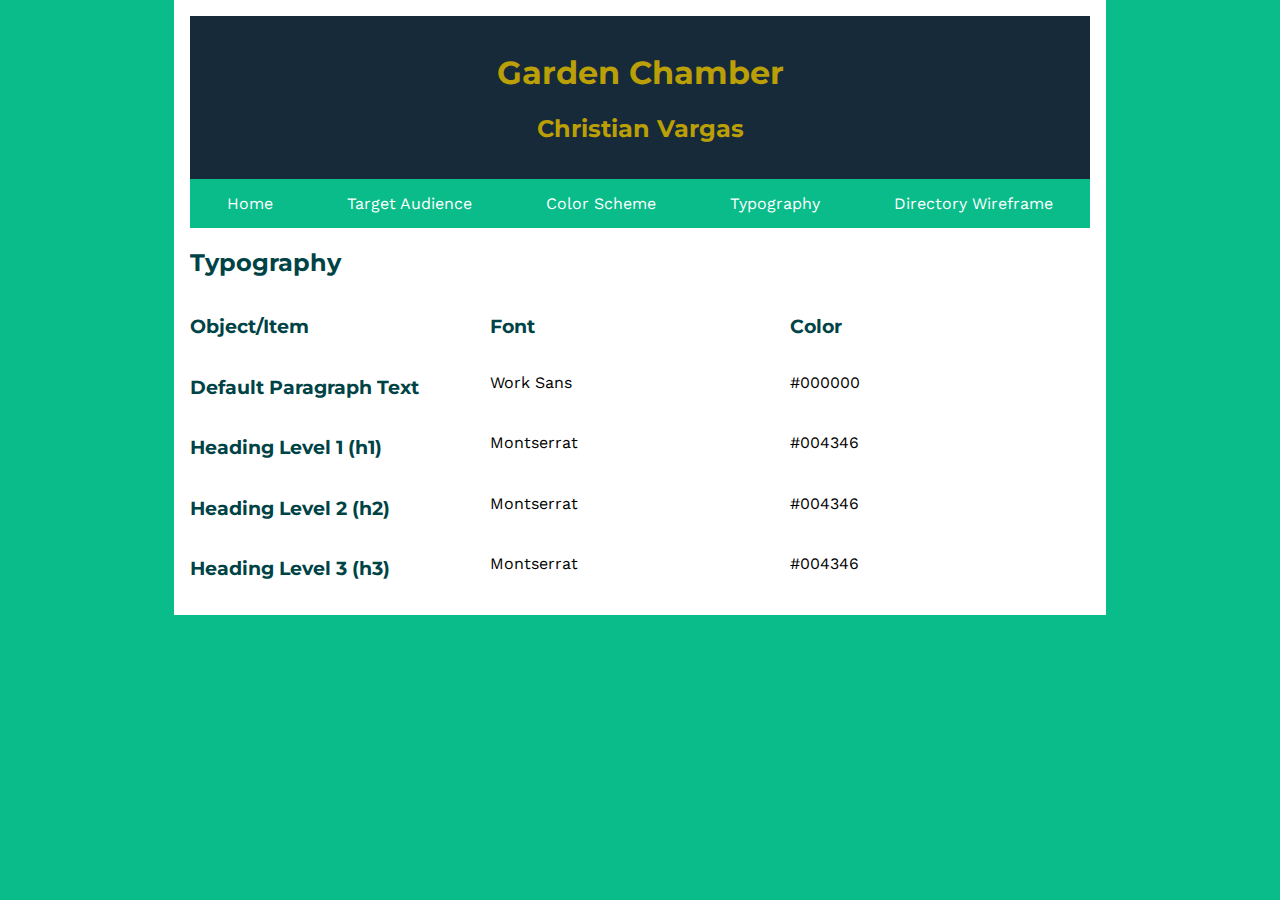
<file: planDocumentGardenChamber/typography.html>
<!DOCTYPE html>
<html lang="en">
<head>
    <meta charset="UTF-8">
    <meta http-equiv="X-UA-Compatible" content="IE=edge">
    <meta name="viewport" content="width=device-width, initial-scale=1.0">
    <title>Site Plan - Typography</title>
    <link href="https://fonts.googleapis.com/css2?family=Montserrat:wght@700&family=Work+Sans&display=swap" rel="stylesheet">
    <link rel="stylesheet" href="css/typography-small.css">
    <link rel="stylesheet" href="css/typography-medium+.css">
</head>
<body>
    <header>
        <h1>Garden Chamber</h1>
        <h2>Christian Vargas</h2>
    </header>
    <nav>
        <div><a href="index.html">Home</a></div>
        <div><a href="target-audience.html">Target Audience</a></div>
        <div><a href="color-scheme.html">Color Scheme</a></div>
        <div><a href="typography.html">Typography</a></div>
        <div><a href="directory-wireframe.html">Directory Wireframe</a></div>
    </nav>
    <main>
        <h2>Typography</h2>
        <section>
            <h3 class="column1">Object/Item</h3>
            <h3 class="column2">Font</h3>
            <h3 class="clumn3">Color</h3>
            <h3 class="row1">Default Paragraph Text</h3>
            <h3 class="row2">Heading Level 1 (h1)</h3>
            <h3 class="row3">Heading Level 2 (h2)</h3>
            <h3 class="row4">Heading Level 3 (h3)</h3>
            <p class="font-paragraph">Work Sans</p>
            <p class="font-heading1">Montserrat</p>
            <p class="font-heading2">Montserrat</p>
            <p class="font-heading3">Montserrat</p>
            <p class="paragraph-color">#000000</p>
            <p class="heading-color1">#004346</p>
            <p class="heading-color2">#004346</p>
            <p class="heading-color3">#004346</p>
        </section>
    </main>
</body>
</html>
</file>
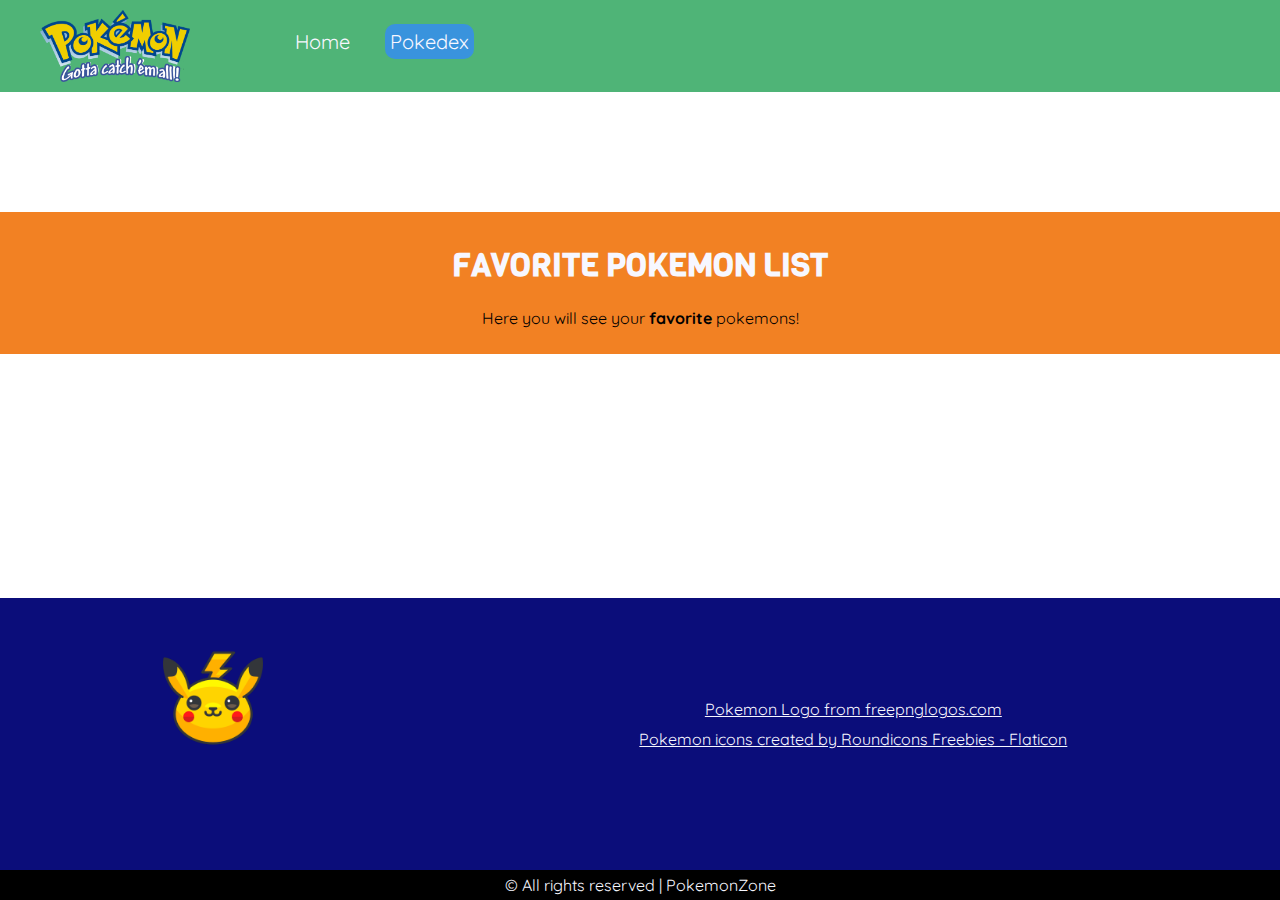
<file: pokemonZone/favorite-list.html>
<!DOCTYPE html>
<html lang="en">
<head>
    <meta charset="UTF-8">
    <meta http-equiv="X-UA-Compatible" content="IE=edge">
    <meta name="viewport" content="width=device-width, initial-scale=1.0">
    <title>Pokemon Zone - Favorite page</title>
    <link rel="shortcut icon" href="favicon.ico">
    <link rel="stylesheet" href="css/small.css">
    <link rel="stylesheet" href="css/medium.css">
    <link rel="stylesheet" href="css/large.css">
    <script src="js/main.js"  type="module" defer></script>
</head>
<body id="fav-page">
    <header>
        <img src="images/pokemonLogo.png" alt="Pokemon Logo">
        <div id="links-div" class="hide-links">
            <a href="index.html">Home</a>
            <a href="favorite-list.html" id="light">Pokedex</a>
            <img id='back' src="images/arrow.png" alt="back arrow">
        </div>
        <div id='menu-div' class="display-menu">
            <img id="menu" src="images/star.png" alt="star with a mini pokeball">
        </div>
    </header>
    <div id="favorite-description">
        <h1>FAVORITE POKEMON LIST</h1>
        <p>Here you will see your <strong>favorite</strong> pokemons!</p>
    </div>
    
    <div id="favorite-pokemons"></div>
    
    <footer>
        <img src="images/pikachu.png" alt="pickachu face">
        <a href="https://www.freepnglogos.com/pics/pokemon-logo-png">Pokemon Logo from freepnglogos.com</a>
        <a href="https://www.flaticon.com/free-icons/pokemon" title="pokemon icons">Pokemon icons created by Roundicons Freebies - Flaticon</a>
        <div id="copy">
            <p>© All rights reserved | PokemonZone</p>
        </div>
    </footer>
    
</body>
</html>
</file>
<file: planDocumentGardenChamber/css/index-small.css>
html {
    background-color: #09BC8A;
}

h1, h2, h3 {
    font-family: 'Montserrat', sans-serif;
}

p, nav {
    font-family: 'Work Sans', sans-serif;
}

body {
    max-width: 900px;
    margin: 0 auto;
    background-color: #FFF;
    padding: 1em;
}

header {
    padding: 1em;
    text-align: center;
    color: #BB9F06;
    background-color: #172A3A;
}

nav {
    display: flex;
    flex-direction: column;
    text-align: center;
    background-color: #09BC8A;
}

nav div {
    flex: 1 1 auto;
}

nav a {
    display: block;
    color: #fff;
    text-align: center;
    padding: 15px;
    text-decoration: none;
}

nav a:hover {
    background-color: #004346;
}

main {
    text-align: center;
}

.heading-main {
    color: #004346;
}

img {
    width: 220px;
}
</file>
<file: planDocumentGardenChamber/css/index-medium+.css>
@media (min-width: 37.5em) {
    nav {
        flex-direction: row;
    }

    main {
        text-align: left;
    }

    img {
        width: 300px;
    }
}
</file>
<file: pokemonZone/css/small.css>
@import url('https://fonts.googleapis.com/css2?family=Quicksand:wght@500&family=Viga&display=swap');

html {
    height: 100%;
}

body {
    height: 100%;
    width: 100%;
    display: grid;
    grid-template-columns: 1fr 1fr;
    margin: 0; 
}

h1, h2, h3 {
    font-family: "Viga";
}

p, a, li, button {
    font-family: "Quicksand";
}

/* STYlING HEADER */

header {
    grid-column: 1/3;
    background-color: #4FB477;
    width: 100%;
    display: grid;
    padding-bottom: 10px;
}

header img {
    width: 200px;
    justify-self: center;
    margin-top: 10px;
}

/* STYLING MENU */

.hide-links, .hide-menu {
    display: none;
}

.display-links, .display-menu {
    display: block;
}

.display-links {
    position: fixed;
    width: 100%;
    height: 100%;
    background-color: rgba(0, 0, 0, 0.418);
    display: grid;
    grid-template-rows: 1fr 1fr .3fr;
}

.display-links a {
    background-color: #F7F7FF;
    color: black;
    text-decoration: none;
    height: fit-content;
    margin: 20px;
    padding: 5px 50px;
    border-radius: 10px;
}

.display-links a:hover {
    background-color: #3993DD;
    color: #F7F7FF;
}

.display-links a:nth-child(1) {
    justify-self: center;
    align-self: end;
}

.display-links a:nth-child(2) {
    justify-self: center;
    align-self: start;
}

.display-links #back {
    width: fit-content;
    height: fit-content;
    width: 65px;
    border: none;
    margin: 0 20px 20px 0;
    justify-self: end;
}

.display-menu {
    position: fixed;
    top: 82%;
    left: 75%;
}

.display-menu #menu {
    width: 65px;
    right: 5vw;
}

/* STYLING HOME DESCRIPTION */
#home-description {
    padding: 10px;
    background-color: #3993DD;
    grid-column: 1/3;
    text-align: center;
    margin-bottom: 10px;
}

#home-description h1 {
    color: #F28123;
    -webkit-text-stroke: .2px rgb(7, 1, 94);
}

#home-description p {
    padding-bottom: 10px;
}

#cards-section {
    grid-column: 1/3;
}

#poke-cards {
    display: grid;
    grid-template-columns: 1fr 1fr;
    /* grid-column: 1/3; */
    padding: 10px;
}

#poke-cards section.normal, #favorite-pokemons section.normal {
    width: 100px;
    height: fit-content;
    padding: 10px;
    display: grid;
    grid-template-columns: 1fr 1fr;
    margin: 10px;
    border-radius: 10px;
    justify-self: center;
}

/* SET CARD BACKGROUND COLOR ACCORDING ITS TYPE */
#poke-cards #normal, #favorite-pokemons #normal {
    background-color: rgba(187, 233, 241, 0.850);
}
#poke-cards #fire, #favorite-pokemons #fire  {
    background-color: rgba(255, 119, 40, 0.850);
}
#poke-cards #water, #favorite-pokemons #water {
    background-color: rgba(81, 253, 187, 0.850);
}
#poke-cards #grass, #favorite-pokemons #grass {
    background-color: rgba(161, 255, 73, 0.850);
}
#poke-cards #electric, #favorite-pokemons #electric {
    background-color: rgba(255, 252, 73, 0.850);
}
#poke-cards #ice, #favorite-pokemons #ice {
    background-color: rgba(116, 255, 248, 0.850);
}
#poke-cards #fighting, #favorite-pokemons #fighting {
    background-color: rgba(255, 73, 73, 0.850);
}
#poke-cards #poison, #favorite-pokemons #poison  {
    background-color: rgba(190, 93, 255, 0.850);
}
#poke-cards #ground, #favorite-pokemons #ground {
    background-color: rgba(170, 100, 35, 0.850);
}
#poke-cards #flying, #favorite-pokemons #flying {
    background-color: rgba(87, 255, 185, 0.850);
}
#poke-cards #psychic, #favorite-pokemons #psychic {
    background-color: rgba(255, 109, 199, 0.850);
}
#poke-cards #bug, #favorite-pokemons #bug {
    background-color: rgba(86, 151, 24, 0.850);
}
#poke-cards #rock, #favorite-pokemons #rock {
    background-color: rgba(128, 156, 167, 0.850);
}
#poke-cards #ghost, #favorite-pokemons #ghost {
    background-color: rgba(31, 54, 117, 0.850);
}
#poke-cards #dark, #favorite-pokemons #dark {
    background-color: rgba(69, 0, 116, 0.850);
}
#poke-cards #dragon, #favorite-pokemons #dragon {
    background-color: rgba(146, 0, 0, 0.850);
}
#poke-cards #steel, #favorite-pokemons #steel {
    background-color: rgba(85, 102, 70, 0.850);
}
#poke-cards #fairy, #favorite-pokemons #fairy {
    background-color: rgba(255, 73, 143, 0.850);
}

#poke-cards section img, #favorite-pokemons section img {
    grid-column: 1/3;
}

#poke-cards section h3, #favorite-pokemons section h3 {
    grid-column: 1/3;
    grid-row: 2;
    justify-self: center;
    margin: 0;
}

#poke-cards section p, #favorite-pokemons section p {
    height: fit-content;
}

#poke-cards section #experience, #favorite-pokemons section #experience {
    grid-column: 1;
    grid-row: 3;
    justify-self: center;
    margin: 0;
}

#poke-cards section #number, #favorite-pokemons section #number {
    grid-column: 2;
    grid-row: 3;
    justify-self: center;
    margin: 0;
}

#poke-cards section #type, #favorite-pokemons section #type {
    margin: 0;
    justify-self: center;
    align-self: end;
}

#poke-cards section .off, #poke-cards section .on, #favorite-pokemons section .off, #favorite-pokemons section .on {
    width: 30px;
    grid-column: 2;
    grid-row: 4/6;
    align-self: center;
    justify-self: center;
    
}

#poke-cards section .off:hover, #poke-cards section .on:hover, #favorite-pokemons section .off:hover, #favorite-pokemons section .on:hover {
    cursor: pointer;
    
}

#poke-cards section .inactive-details, #poke-cards section .inactive-back, #favorite-pokemons section .inactive-details, #favorite-pokemons section .inactive-back {
    display: none;
}

#poke-cards section .active-details, #poke-cards section .active-back, #favorite-pokemons section .active-details, #favorite-pokemons section .active-back {
    display: block;
}

#poke-cards section .active-details, #favorite-pokemons section .active-details {
    background-color: rgba(255, 255, 255, 0);
    border: none;
    text-decoration: underline;
    color: black;
    justify-self: center;
    align-self: end;
    grid-row: 5;
}

#poke-cards section .active-details:hover, #favorite-pokemons section .active-details:hover {
    cursor: pointer;
}

#poke-cards section .active-details:hover, #favorite-pokemons section .active-details:hover {
    color: #F7F7FF;
}

#poke-cards section .active-back, #favorite-pokemons section .active-back {
    border-radius: 50px;
    width: fit-content;
    align-self: end;
    justify-self: center;
    background-color: white;
    color: red;
    border: 1px solid;
    margin: 5px;
}

#poke-cards section .active-back:hover, #favorite-pokemons section .active-back:hover {
    cursor: pointer;
}

/* STYLE THE CARD WITH THE DETAILS */
#poke-cards section.details, #favorite-pokemons section.details {
    display: grid;
    grid-template-columns: repeat(2, 1fr);
    position: fixed;
    border-radius: 10px;
    bottom: 18%;
    padding: 10% 10% 10% 30%;
    height: 400px;
}

#poke-cards section .display-height {
    grid-row: 5;
}

#poke-cards section .display-weight {
    grid-row: 6;
}

#poke-cards section.details img, #poke-cards section.details h3, #poke-cards section.details p, #favorite-pokemons section.details img, #favorite-pokemons section.details h3, #favorite-pokemons section.details p {
    grid-column: 1/3;
    text-align: start;
    justify-self: start;
}

#poke-cards section.details #type, #favorite-pokemons section.details #type {
    justify-self: start;
    grid-row: 12;
}

#poke-cards section.details .off, #poke-cards section.details .on, #favorite-pokemons section.details .off, #favorite-pokemons section.details .on {
    grid-column: 2;
    grid-row: 14;
    margin: 0 2px 10px 0;
}

/* HIDE THE FULL DETAILS */
#poke-cards .hide-height, #poke-cards .hide-weight, #poke-cards .hide-second-type, #poke-cards .hide-stats, #favorite-pokemons .hide-height, #favorite-pokemons .hide-weight, #favorite-pokemons .hide-second-type, #favorite-pokemons .hide-stats {
    display: none;
}

#poke-cards section.details p, #poke-cards section.details h3, #favorite-pokemons section.details p, #favorite-pokemons section.details h3 {
    width: 145px;
    margin: 0 0 0 0;
}

button#prev {
    grid-column: 1;
    width: fit-content;
    background-color: #4FB477;
    border: none;
    border-radius: 10px;
    padding: 7px 12px;
    color: #F7F7FF;
    margin-left: 20px;
}

button#next {
    grid-column: 2;
    width: fit-content;
    justify-self: end;
    align-self: start;
    background-color: #4FB477;
    margin-right: 20px;
    border: none;
    border-radius: 10px;
    padding: 5px 10px;
    color: #F7F7FF;
}

#body .hide-details-space, #body .display-details-space, #fav-page .hide-details-space, #fav-page .display-details-space {
    display: none;
}

footer {
    grid-row: 5;
    grid-column: 1/3;
    display: grid;
    text-align: center;
    background-color: rgb(11, 13, 122);
    margin-top: 20px;
}

footer img {
    width: 100px;
    justify-self: center;
    margin: 50px 0 20px 0;
}

footer a {
    color: #F7F7FF;
    margin: 5px 12px;
}

footer a:hover {
    color: #F28123;
}

footer #copy {
    background-color: black;
    color: #F7F7FF;
    width: 100%;
    margin-top: 20px;
}

footer #copy p {
    margin: 0;
    padding: 5px 0;
}

/* STYLING FAVORITE SUB PAGE */
#fav-page #favorite-description {
    grid-column: 1/3;
    grid-row: 2;
    background-color: #F28123;
    text-align: center;
    font-size: 16px;
    padding: 10px;
    margin-bottom: 20px;
}

#favorite-description h1 {
    color: #F7F7FF;
}

#favorite-pokemons {
    grid-column: 1/3;
}

#favorite-pokemons #cards {
    display: grid;
    grid-template-columns: 1fr 1fr;
}

.blurred {
        background-color: rgba(255, 255, 255, 0.3);
        backdrop-filter: blur(10px);
        width: 100%;
        height: 100%;
        position: fixed;
        top: 0px;
        left: 0;
    }
</file>
<file: pokemonZone/css/medium.css>
@media(min-width: 33em) {
    html {
        height: 100%;
        width: 100%;
    }
    body {
        width: 100%;
        grid-template-columns: repeat(7, 1fr);
    }

    /* STYLING HEADER AND HOME DESCRIPTION*/

    header, #home-description, footer {
        grid-column: 1/8;
    }

  

    /* STYLING MENU BUTTON */
    .display-menu {
        top: 680px;
        left: 88vw;
    }

    

    #cards-section, #favorite-pokemons {
        grid-column: 2/7;
        display: grid;
        grid-template-columns: 1fr;
        justify-self: center;
    }

    #div-details {
        grid-column: 2/3;
        grid-row: 1/3;
        justify-self: center;
        align-self: center;
        height: fit-content;
    }

    #poke-cards {
        grid-column: 1/2;
        display: grid;
        grid-template-columns: 1fr 1fr 1fr 1fr;
    }
    #poke-cards section.normal {
        width: 115px;
        height: 215px;
    }
    
    #poke-cards section.details, #favorite-pokemons section.details {
        left: 30vw;
        bottom: 40vw;
        border: none;
        width: 200px;
        padding: 0 50px 10px 50px;
    }

    section.details h3 {
        text-align: center;
    }

    section.details img {
        margin-left: 25px;
    }

    #body .display-details-space, #fav-page .display-details-space {
        display: block;
        height: fit-content;
        border-radius: 10px;
    }

    #body .display-details-space img, #fav-page .display-details-space img {
        width: 100px;
        height: 100px;
        margin-left: 70px;
    }

    #body .display-details-space p, #fav-page .display-details-space p {
        text-align: center;
    }

    button#next {
        margin-right: -100px;
    }

    /* STYLING FAVORITE SUB PAGE */
    #fav-page #favorite-description {
        grid-column: 1/8;
    }

    #favorite-pokemons #cards {
        grid-template-columns: 1fr 1fr 1fr;
    }

 
}
</file>
<file: pokemonZone/css/large.css>
@media(min-width: 60em) {

    /* STYLING MENU */
    html {
        width: 100%;
    }
    header {
        display: grid;
        grid-template-columns: .3fr 1fr;
        position: fixed;
    }

    header img {
        width: 150px;
        justify-self: start;
        margin-left: 40px;
    }

    #light {
        background-color: #3993DD;
        color: #e26703;
        border-radius: 10px;
        padding: 5px;
    }

    #links-div {
        align-self: center;
        font-size: 20px;
    }

    #links-div a {
        color: #F7F7FF;
        text-decoration: none;
    }
    
    #links-div a:hover {
        color: #F28123;
        text-decoration: none;
    }

    #links-div a:nth-child(2) {
        margin-left: 30px;
    }

    #home-description {
        margin-top: 90px;
    }

    #home-description h1 {
        color: #F7F7FF;
        -webkit-text-stroke: 0;
    }

    .display-menu {
        display: none;
    }

    .hide-links {
        display: block;
    }

    #back {
        display: none;
    }


    #poke-cards {
        grid-template-columns: repeat(9, 1fr);
        justify-items: center;
    }

    #div-details {
        width: 300px;
        right: 170px;
        bottom: 40px;
    }

    #favorite-pokemons #cards {
        grid-template-columns: 1fr 1fr 1fr 1fr;
    }

    #div-details img {
        margin: 150px 0 0 100px;
    }

    #poke-cards section.details, #favorite-pokemons section.details {
        left: 35vw;    
        bottom: 40%;
        width: 203px;
        height: 428px;
    }

    #poke-cards section.details h3, #poke-cards section.details img {
        margin-left: 50px;
    }

    #poke-cards section.details button {
        justify-self: start;
    }

    #poke-cards section.details .off, #poke-cards section.details .on {
        margin-left: 50px;
        margin-bottom: 10px;
    }

    button#next {
        grid-column: 6;
        justify-self: center;
        margin-right: 20px;
        padding: 7px 12px;
    }

    button#prev {
        grid-column: 2;
        justify-self: center;
    }

    footer {
        grid-template-columns: .5fr 1fr;
        grid-template-rows: 1fr 1fr .2fr;
    }

    footer img {
        grid-column: 1;
        grid-row: 1/3;
    }


    footer a:nth-child(2) {
        grid-column: 2;
        grid-row: 1;
        align-self: end;
    }

    footer #copy {
        grid-column: 1/3;
        grid-row: 3;
    }

    /* STYLING FAVORITE SUB PAGE */
    #fav-page #favorite-description {
        grid-row: 2;
        align-self: center;
        margin-top: 90px;
        grid-column: 1/8;
    }

    #favorite-pokemons {
        grid-row: 3;
    }

    /* BLURRED BACKGROUND CARD */
    .blurred {
        background-color: rgba(255, 255, 255, 0.3);
        backdrop-filter: blur(10px);
        width: 100%;
        height: 100%;
        position: fixed;
        top: 0px;
        left: 0;
    }

    #poke-cards {
        grid-template-columns: repeat(6, 1fr);
    }
}
</file>
<file: ToDoList/css/todo.css>
/* STYLE BODY */

html, body, main {
    height: 100%;
}

body {
    /* height: 547px; */
    background-color:rgb(127, 214, 210);
    font-family:'Segoe UI', Tahoma, Geneva, Verdana, sans-serif;
}

main {
    display: grid;
    grid-template-rows: 60px 1fr 60px;
    background-color:rgb(127, 214, 210);
}

/* STYLE INPUT USER */

div#input-form {
    display: grid;
    grid-template-columns: 2fr .5fr;
}

div#input-form label input {
    width: 100%;
    height: 35px;
    border-radius: 10px;
    border: none;
    padding: 5px;
}

div#input-form label input:hover {
    cursor: pointer;
    box-shadow: 0 0 5px rgb(96, 153, 10);
}

div#input-form label {
    justify-self: center;
    width: 87%;
}

div#input-form button {
    width: fit-content;
    padding: 0 15px;
    height: 45px;
    font-size: 30px;
    border: none;
    border-radius: 10px;
    color: rgb(96, 153, 10);
    background-color: rgb(187, 187, 187);
}

div#input-form button:hover {
    cursor: pointer;
    box-shadow: 0 0 5px rgb(96, 153, 10);
}

h1 {
    text-align: center;
    align-self: center;
    margin: 0;
    color: rgb(255, 255, 255);
}


/* STYLE TODO LIST */

/* #list-container ul li.hide {
    display: none;
} */

#list-container ul li {
    list-style: none;
    display: grid;
    grid-template-columns: .5fr 2fr 1fr;
    column-gap: 10px;
    margin: 10px 0;
    border: none;
    border-radius: 10px;
    height: fit-content;
    background-color: rgb(193, 247, 244);
}

#list-container ul {
    padding: 0;
    margin: 5px;
}

#list-container ul li input {
    width: 50%;
    justify-self: center;
    height: 50px;
    margin: 0;
    align-self: center;
}

#list-container ul li input:hover {
    cursor: pointer;
}

#list-container ul li button {
    background-color: rgb(193, 247, 244);
    border: none;
    height: 50px;
    border-radius: 0 10px 10px 0;
    font-size: 18px;
    align-self: center;
}

#list-container ul li button:hover {
    cursor: pointer;
}

#list-container ul li p {
    font-size: 20px;
    height: fit-content;
    align-self: center;
    margin: 5px 0;
}

/* checked todo as completed or incomplete */
div#list-container ul li p.completed {
    text-decoration: line-through;
}

div#list-container ul li p.incomplete {
    text-decoration: none;
}

/* styling buttons */

div#display-buttons {
    width: 70%;
    margin: 0 0 10px 0;
    height: 40px;
    background-color: rgb(252, 175, 112);
    border-radius: 10px;
    padding: 0 30px 0 60px;
}

div#display-buttons button {
    height: 70%;
    margin: 5px 5px;
    background-color: rgb(247, 129, 33);
    border: none;
    border-radius: 10px;
}


/* MEDIUM CSS */

@media (min-width: 30em) {
    div#list-container ul li input {
        width: 23px;
    }

    div#list-container ul li {
        width: 90%;
        margin: 10px 0 10px 30px;
    }


    div#list-container ul li button {
        width: fit-content;
        justify-self: center;
    }

    div#display-buttons {
        width: fit-content;
        padding: 0;
        margin-left: 50px;
    }
}

/* LARGE CSS */

@media (min-width: 60em) {
    main {
        grid-template-rows: 60px 60px 1fr;
    }

    div#input-form {
        grid-row: 2/3;
        align-self: center;
    }

    div#input-form label {
        justify-self: end;
    }

    div#input-form button {
        margin-left: 15px;
    }

    div#list-container {
        grid-row: 3/4;
    }

    div#list-container ul {
        display: grid;
    }

    div#list-container ul li {
        width: 75%;
        justify-self: center;
        margin-right: 8vw;
    }

    /*div#list-container ul li input {
        margin: 0 15px 0 15px;
    }*/

}
</file>
<file: gardenChamber/css/small.css>
body {
    max-width: 900px;
    margin: 0 auto;
    /* padding: 10px; */
  }

h1, h2, h3 {
    font-family: 'Montserrat', sans-serif;
}

p, nav, div, article, button {
    font-family: 'Work Sans', sans-serif;
    font-size: 12px;
}

/*------- STYLING BANNER --------*/
#banner {
    display: none;
    grid-template-columns: 1fr 40px;
    background-color: rgba(14, 235, 235, 0.356);
    padding: 5px;
 }

 #banner p {
    text-align: center;
    align-self: center;
 }

 #close {
    display: block;
    grid-column: 2/3;
    width: 20px;
    background-color: #fff;
    border: 0;
    align-self: center;
    justify-self: start;
 }


/*-------- STYLING HEADER --------*/
header {
    display: grid;
    grid-template-columns: repeat(4, 1fr);
    grid-template-rows: 70px 50px 1fr;
    align-items: center;
    justify-items: center;
    background-color: #09bc89;
    color: #fff;
}

.header-title {
    font-size: 9px;
    width: 160px;
    padding: 5px;
}

.header-title h1, .header-title h3 {
    margin: 0;
}

.header-title h1 a, .header-title h3 a {
    text-decoration: none;
    color: #fff;
}


.header-logo {
    width: 50px;
    background-color: #FFF;
    border-radius: 30px;
}

#logo {
    padding-left: 10px;
}


.social {
    grid-column: 3/4;
    grid-row: 1/2;
    padding-left: 10px;
}

.social img {
    width: 20px;
}

button {
    grid-column: 4/5;
    grid-row: 1/2;
    padding: 0;
    width: 70%;
    height: 40%;
    background-color: #004346;
    color: white;
    border: none;
}

button:hover {
    background-color: #BB9F06;
}

#hamburguerBtn span:nth-child(1) {display: block;}
#hamburguerBtn span:nth-child(2) {display: none;}

#hamburguerBtn.open span:nth-child(1) {display: none;}
#hamburguerBtn.open span:nth-child(2) {display: block;}

.header-date {
    grid-column: 1/5;
    grid-row: 2/3;
    margin: 0 0 15px 0;
    padding-top: 5px;
    width: 88%;
    height: 25px;
    text-align: center;
    background-color:rgba(88, 86, 86, 0.8);
}

nav {
    grid-column: 1/5;
    display: flex;
    background-color: #BB9F06;
    width: 100%;
}

nav ul {
    padding: 0;
    display: flex;
    flex-direction: column;
    margin: 0;
    width: 100%;
    display: none;
}

nav ul.open {
    display: block;
}

nav ul li {
    list-style: none;
    text-align: center;
    padding-top: 6px;
    flex: 1 1 auto;
    height: 25px;
    
}

nav ul li a {
    text-decoration: none;
    color: #FFF;
    padding: 0 135px;
}

nav ul li:hover {
    background-color: #004346;
    flex: 1 1 auto;
}
/*-------- STYLING HOME MAIN ---------*/

main {
    display: flex;
    /* grid-template-rows: 200px 200px 300px 310px 670px; */
    /* grid-template-rows: 1fr 1fr 1fr 1fr 1fr; */
    flex-direction: column;
    height: fit-content;
}

/* styling hero box */

.placeholder-box-hero {
    grid-row: 1/2;
    margin: 20px 0 7px;
    height: fit-content;
}

.hero-image {
    width: 100%;
    position: static;
}

.welcome {
    color: #fff;
    position: relative;
    bottom: 170px;
    left: 10px;
    text-shadow: 0px 0px 10px black;
    width: 270px;
}

.button {
    position: relative;
    bottom: 120px;
    left: 120px;
    background-color: #09bc89;
    padding: 15px;
    border-radius: 10px;
    width: 155px;
    text-decoration: none;
    color: black;
}

.button:hover {
    background-color: #004346;
    color: #fff;
}


/* styling event box */

.placeholder-box-event {
    background-color: #004346;
    margin: 10px 0;
    padding: 10px;
    display: grid;
    grid-template-rows: repeat(4, 40px);
    justify-items: center;
    height: fit-content;
}

#event-h2 {
    color: #BB9F06;
    text-shadow: 0 0 30px #fff;
    font-size: 22px;
}

#event-h3 {
    color: #fff;
}

#event-p {
    text-align: center;
    font-size: 14px;
    align-self: start;
    color: #fff;
}

#event-moreinfo {
    color: #BB9F06;
}

/* styling news box */

.placeholder-box-news {
    background-color: #004346;
    margin: 10px 0;
    padding: 20px;
    height: fit-content;
}

#news-h2 {
    font-size: 22px;
    color: #BB9F06;
    text-shadow: 0 0 30px #fff;
    text-align: center;
}

#news-p {
    text-align: center;
    color: #fff;
    font-size: 16px;
}

 

/* styling weather box */

.placeholder-box-weather {
    background-color: #004346;
    margin: auto;
    padding: 10px;
    display: grid;
    grid-template-columns: 1fr 1fr;
    grid-template-rows: 40px 110px 50px 30px 30px;
    width: 245px;
    justify-self: center;
    border-radius: 5px;
    height: fit-content;
}

#weather-h2 {
    grid-column: 1/3;
    justify-self: center;
    color: #BB9F06;
    text-shadow: 0 0 30px #fff;
    font-size: 22px;
}

#weather-img {
    width: 100px;
    grid-column: 1/2;
    grid-row: 2/3;
    justify-self: center;
    align-self: center;
}

#weather-p {
    align-self: center;
    justify-self: center;
    font-size: 40px;
    color: #fff;
}

#weather-h3 {
    grid-column: 1/3;
    grid-row: 3/4;
    justify-self: center;
    text-align: end;
    padding-right: 10px;
    border-bottom: 1px solid #fff;
    width: 90%;
    color: #fff;
}

#weather-speed {
    grid-column: 1/2;
    grid-row: 4/5;
}

#weather-chill {
    grid-column: 1/2;
    grid-row: 5/6;
}

#weather-speed, #weather-chill, #weather-km, #weather-N {
    justify-self: center;
    align-self: end;
    font-size: 15px;
    color: #fff;
}


.placeholder-box-join {
    display: none;
}

/* styling spotlight */

.placeholder-box-spotlight {
    background-color: #004346;
    /* margin: 7px 0 15px; */
    display: grid;
    grid-template-rows: 1fr 1fr;
    height: fit-content;
    padding: 30px 0;
}

.placeholder-box-spot1, .placeholder-box-spot2 {
    background-color: rgb(204, 204, 204);
    width: 90%;
    box-shadow: 0 0 10px black;
    background-color: #004346;
}

/* styling spot1 */

.placeholder-box-spot1 {
    align-self: end;
    justify-self: center;
    text-align: center;
    color: #fff;
    height: fit-content;
}

#spot1-h2 {
    font-size: 22px;
    color: #BB9F06;
    text-shadow: 0 0 30px #fff;
}

#spot1-p {
    font-size: 16px;
    border-bottom: 1px solid #FFF;
    margin: 0 10px;
    padding: 10px 0;
}

#spot1-img {
    width: 100px;
}

/* styling spot2 */

.placeholder-box-spot2 {
    justify-self: center;
    text-align: center;
    color: #fff;
    height: fit-content;
}

#spot2-h2 {
    font-size: 22px;
    color: #BB9F06;
    text-shadow: 0 0 30px #fff;
}

#spot2-img {
    width: 100px;
}

#spot2-p {
    font-size: 16px;
    border-bottom: 1px solid #FFF;
    margin: 0 10px;
    padding: 10px 0;
}

.placeholder-box-spot3 {
    display: none;

}

/*-------- STYLING DISCOVER MAIN ---------*/

#discover-main {
    height: 1950px;
}

#discover #last-visit {
    background-color: #004346;
    color: #fff;
    margin-top: 0;
    padding: 10px;
    width: fit-content;
}

#discover h2 {
    text-align: center;
    background-color: #004346;
    color: #fff;
    margin-left: 20px;
    margin-right: 20px;
}

#discover p {
    text-align: center;
    margin-left: 10px;
    margin-right: 10px;
}

#discover #tourist-places p {
    text-align: center;
    margin-left: 10px;
    margin-right: 10px;
    margin-bottom: 40px;
}

#discover h3 span {
    padding: 1px 4px;
    background-color: #09bc89;
    color: #fff;
}

#discover h3 {
    margin-left: 15px;
}

#discover picture {
    display: flex;
    justify-content: center;
    border: 1px solid #BB9F06;
    margin: 10px 32px;
    padding: 10px 0;
}

#discover picture img[data-src] {
    filter: blur(0.2em);
}

#discover picture img {
    filter: blur(0em);
    transition: filter 1.5s;
    border-radius: 10px;
}

#tourist-places h2 {
    background-color: #BB9F06;
    border: .5px solid black;
    font-size: 20px;
}

/*-------- STYLING FORM MAIN -----------*/

#form-page {
    height: 1100px;
    grid-template-rows: 100px 1000px;
    font-family: 'Montserrat', sans-serif;
}

#form-page h2 {
    font-size: 16px;
    text-align: center;
    height: 20px;
    margin: 2rem 0;
    padding: 1rem;
    background-color: #fff;
    border-top: 10px solid #BB9F06;
    border-bottom: 10px solid #BB9F06;
    color: #004346;
}

form fieldset {
    margin: 2rem 1rem;
    border: 1px solid #445ba9;
    border-radius: 10px;
    padding: .5rem 2%;
    background-color: #004346;
}

form legend {
    color: #172A3A;
    margin: 0 1rem;
    padding: 0 .5rem;
}

form label.personalI, form label.businessI {
    display: block;
    padding: .5rem;
    color: #ebc90b;
    font-size: .8rem;
}

form label.businessD {
    font-size: 14px;
    display: block;
    color: #e6c403;
    padding: 1rem .5rem .5rem .5rem;
    
}

form div {
    font-size: 16px;
    margin: 2rem 1rem 0 0;
    color: #fff;
    border-bottom:1px solid #09bc89
}

form label.personalI input, form label#businessP input, form label#businessI input, textarea{
    -webkit-appearance: none;
    display: block;
    font-size: 1rem;
    border: solid 1px #999;
    border-radius: 4px;
    padding: .75rem;
    color: #555;
    width: 90%;
    max-width: 20rem;
    background-color: #fff;
}

form label.personalI input:required, form label#businessI input:required {
    border-right: 6px solid red;
}
form label.personalI input:required:valid, form label#businessI input:required:valid {
    border-right: 6px solid green;
}

form input.submitBtn {
    border: none;
    background-color: #BB9F06;
    color: white;
    border-radius: 1rem;
    padding: .75rem 1.5rem;
    margin: .1rem 1rem;
    width: 90%;
    max-width: 20rem;
}

form input.submitBtn:hover {
    background-color: #004346;
}

form fieldset p {
    display: none;
}

/*-------- STYLING THANKS MAIN ---------*/

#form-page .thanks-div h2 {
    margin: 50px 10px;
    text-align: center;
    background-color: #004346;
    color: #fff;
    border-radius: 10px;
    padding: 2rem;
}

/*---------- STYLING DIRECTORY MAIN "CARDS" ---------*/

.directory {
    height: fit-content; 
    grid-template-rows: 1fr;
    display: grid;
    /* grid-template-rows: 200px 200px 300px 310px 670px;
    grid-template-rows: 1fr 1fr 1fr 1fr 1fr; */
}

.directory #grid-button {
    display: block;
    grid-column: 1/4;
    width: fit-content;
    height: fit-content;
    padding: 15px;
    margin: 100px 30px 0;
    border-radius: 5px;
    background-color: #172A3A;
}

.directory #grid-button:hover {
    background-color: #09bc89;
}

.directory #list-button {
    display: block;
    grid-column: 1/4;
    width: fit-content;
    height: fit-content;
    padding: 15px;
    margin: 100px 30px 60px;
    justify-self: end;
    align-self: end;
    border-radius: 5px;
    background-color: #172A3A;
}

.directory #list-button:hover {
    background-color: #09bc89;
}

.directory .directory_h2 {
    font-size: 20px;
    text-align: center;
    height: 20px;
    margin: 15px 0;
    padding: 1rem;
    background-color: #fff;
    border-top: 10px solid #BB9F06;
    border-bottom: 10px solid #BB9F06;
    color: #004346;
    grid-column: 1/4;
    grid-row: 1/2;
}

article.directory_cards {
    display: grid;
    grid-template-columns: repeat(auto-fit, minmax(270px, 1fr));
    grid-column: 1/4;
}

article.directory_cards img {
    width: 150px;
    margin: auto;
    border-radius: 5px;
}

article.directory_cards section {
    text-align: center;
    background-color: #004346;
    margin: 20px;
    color: #fff;
    display: flex;
    flex-direction: column;
    border-radius: 10px;
}

article.directory_cards section h2 {
    color: #BB9F06;
}

article.directory_cards section a {
    color: #fff;
    margin-bottom: 10px;
}

article.directory_cards section a:hover {
    color: #09bc89;
}

article.directory_cards section a:hover {
    color: #09bc89;
}

article.directory_cards section p:nth-child(6) {
    width: fit-content;
    padding: 5px;
    border-radius: 5px;
    background-color: #fff;
    margin: auto auto 10px auto;
    color:#004346;
    box-shadow: 0 0 10px #09bc89;
    margin-top: 10px;
}

article.directory_cards section p:nth-child(6):hover {
    box-shadow: 0 0 10px #BB9F06;
}

/*---------- STYLING DIRECTORY MAIN "LIST" ---------*/

.directory .directory_list img {
    display: none;
}

.list {
    height: fit-content;
}

.list .directory_list {
    display: flex;
    flex-direction: column;
    grid-column: 1/4;
}


.list .directory_list section {
    display: grid;
    grid-template-columns: repeat(3, 1fr);
    background-color: #004346;
    color: #fff;
    margin: 10px;
    padding: 10px;
    border-radius: 5px;
}

.list .directory_list section h2 {
    color: #BB9F06;
    width: fit-content;
    justify-self: start;
}

.list .directory_list section p {
    padding: 5px;
}

.list .directory_list section a {
    color: #fff;
    padding: 0 10px;
    align-self: center;
}

.list .directory_list section a:hover {
    color: #09bc89;
}

.directory_list section p:nth-child(2) {
    display: none;
}

.directory_list section p:nth-child(3) {
    display: none;
}

.directory_list section p:nth-child(6) {
    border-radius: 5px;
    background-color: #fff;
    color:#004346;
    box-shadow: 0 0 10px #09bc89;
    width: fit-content;
    height: fit-content;
    align-self: center;
}

.directory_list section p:nth-child(6):hover {
    box-shadow: 0 0 10px #BB9F06;
}

/*----------- STYLING CONTACT MAIN ------------*/

#contact {
    font-family: 'Montserrat', sans-serif;
}

#contact .directory_h2 {
    font-size: 1.5em;
}

#contact-form {
    grid-column: 1/4;
    grid-row: 2/3;
    width: 326px;
    margin: auto;
}

#contact-form fieldset {
    padding-right: 20px;
    color: #e6c403;
}


#contact-form fieldset h2 {
    margin-left: 5px;
    color: #fff;
}

#contact-form #questionBtn {
    margin: 0 100px;
    background-color: #BB9F06;
    color: #fff;
    border: none;
    padding: 10px;
    border-radius: 5px;
    box-shadow: 0 0 10px black;
}

#contact-form #questionBtn:hover {
    background-color: #004346;
}

#contact-information {
    padding: 10px;
    height: fit-content;
    grid-column: 1/4;
    grid-row: 3/4;
    margin: 0 auto;
    text-align: center;
}

#contact-information h2 {
    color: #004346;
    border-bottom: .5px solid black;
}

#contact-information h3 {
    color: #9b8404;
}


#contact-form label {
    margin: 22px 22px 0 5px;
}

#contact-form input, #contact-form textarea {
    margin: 0 5px;
}

#contact-form input {
    margin-bottom: 10px;
}

#contact-form h3 {
    background-color: #09bc89;
    border-radius: 5px;
    width: fit-content;
    padding: 5px;
    margin: 5px;
    color: #172A3A;
}


/*-------- STYLING THE FOOTER ----------*/

.medium {display: none;}

footer {
    display: flex;
    flex-direction: column;
    align-items: center;
    background-color: #172A3A;
    color: #BB9F06;
    padding-bottom: 10px;
    margin-top: 30px;
}

.footer-logo {
    width: 130px;
    margin-top: 20px;
    background-color: #FFF;
    border-radius: 65px;
}

footer p {
    text-align: center;
}

footer h2 {
    margin-bottom: 0;

}

#street-p {
    margin: 0;
}

#city-p {
    margin: 0;
}

footer a {
    color: #BB9F06;
}

footer a:hover {
    text-decoration: none;
    color: #fff;
}

.copy {
    width: 98%;
    padding-top: 10px;
    border-top: 1px solid #fff;
    text-align: center;
    margin-bottom: 0;
}

.name, .project, .last-updated {
    margin: 5px;
    text-align: center;
}
</file>
<file: gardenChamber/css/medium.css>
@media (min-width: 45em) {
    button {
        width: 20%;
        height: 40%;
    }


    /*-------- STYLING BANNER -------*/
    #banner {
        display: none;
    }
    /*------- STYLING HEADER --------*/
    header {
        display: grid;
        grid-template-columns: 150px 1fr 1fr 1fr;
        grid-template-rows: 100px 50px 1fr;
        height: 150px;
    }

    .header-logo {
        margin-left: 50px;
        width: 70px;

    }

    .header-title {
        justify-self: start;
        font-size: 10px;
    }

    .header-date {
        font-size: 16px;
    }

    nav {
        font-size: 16px;
        position: relative;
    }

    .social {
        justify-self: end;
    }

    .social img {
        width: 30px;
        padding: 5px;
    }

    /* STYLING MAIN */

    main {
        display: grid;
        grid-template-rows: 453px 250px 350px 250px 300px;
        grid-template-columns: 480px 1fr;
    }

    /* styling hero box */

    .placeholder-box-hero {
        grid-row: 1/2;
        grid-column: 1/3;
    } 

    .welcome {
        bottom: 350px;
        left: 50px;
        width: 450px;
        font-size: 30px;
    }

    .button {
        bottom: 200px;
        left: 450px;
        font-size: 26px;
        width: 250px;
        text-align: center;
        box-shadow: 0 0 30px black;
    }

    /* styling news box */

    .placeholder-box-news {
        grid-row: 2/3;
        grid-column: 1/3;
        margin: 20px 0;
        padding: 20px 40px;
    }

    /* styling spotlight */

    .placeholder-box-spotlight {
        grid-row: 3/4;
        grid-column: 1/3;
        display: grid;
        grid-template-columns: 1fr 1fr;
        grid-template-rows: 0;
        margin: 0;
    }

    .placeholder-box-spot1, .placeholder-box-spot2 {
        height: fit-content;
        width: 90%;
    }

    .placeholder-box-spot1 {
        align-self: center;
        justify-self: end;
        grid-row: 1/3;
    }
    
    .placeholder-box-spot2 {
        align-self: center;
        justify-self: start;
        grid-row: 1/3;
    }

    /* styling join box */

    .placeholder-box-join {
        display: block;
        grid-row: 4/5;
        grid-column: 1/3;
        text-align: center;
        background-color: #004346;
        margin: 20px 0;
        padding: 20px;
    }


    #join-button a {
        text-decoration: none;
        background-color: #09bc89;
        color: #004346;
        border-radius: 5px;
        font-size: 28px;
        padding: 15px;
        box-shadow: 0 0 20px black;
    }

    #join-button a:hover {
        background-color: #004346;
        color: #fff;
    }

    .placeholder-box-join:hover {
        background-color: #09bc89;
    }

    #join-p {
        font-size: 16px;
        margin-top: 40px;
        color: #fff;
    }

    /* styling event box */

    .placeholder-box-event {
        grid-row: 5/6;
        grid-column: 1/2;
        grid-template-rows: 1fr 80px 1fr 50px;
        border-radius: 0 5px 5px 0;
        margin-top: 6px;
        margin-bottom: 15px;
    }

    #event-h2 {
        font-size: 24px;
    }

    #event-h3 {
        font-size: 16px;
        align-self: center;
    }

    #event-p {
        margin: 0 25px;
    }

    #event-moreinfo {
        font-size: 14px;
        margin: 0;
        align-self: start;
    }

    /* styling weather box */
    .placeholder-box-weather {
        grid-row: 5/6;
        grid-column: 2/3;
        justify-self: end;
        margin-right: 0;
        margin-bottom: 15px;
        border-radius: 5px 0 0 5px;
    }

    /*-------- STYLING DISCOVER MAIN --------*/

    #discover-main {
        height: fit-content;
        display: block;
    }

    #discover {
        grid-column: 1/3;
    }

    #discover h2 {
        text-align: end;
        padding: 10px 30px;
        margin-left: 0;
        margin-right: 550px;
        font-size: 24px;
    }

    #discover p {
        text-align: start;
        margin-left: 50px;
        margin-right: 150px; 
        font-size: 16px;
    }

    #discover #tourist-places p {
        text-align: center;
        margin-left: 100px;
        margin-right: 100px;
    }

    #discover h3 {
        border-bottom: 1px solid black;
        margin: 18px 300px 18px 40px;
        font-size: 18px;
    }

    #discover picture {
        margin: 10px 180px;
        padding: 20px 0;
    }

    #discover #tourist-places picture:hover {
        margin: 10px 120px;
        background-color: #09bc89;
        border-radius: 20px;
    }

    #discover #tourist-places picture img:hover {
        filter: grayscale(80%);
    }

    #tourist-places h2 {
        border: none;
        text-align: center;
        font-size: 20px;
        margin: 50px 20px;
    }

    /*-------- STYLING FORM MAIN ---------*/

    #form-page h2 {
        grid-column: 1/3;
        grid-row: 1/2;
        font-size: 20px;
    }

    form {
        grid-column: 1/3;
        grid-row: 2/3;
        font-size: 18px;
    }

    form fieldset {
        width: fit-content;
        margin: 2rem auto 1rem;
    }

    form input.submitBtn {
        margin: 0 29%;
    }

    /*-------- STYLING THANKS MAIN ---------*/


    #form-page .thanks-div {
        grid-column: 1/3;
        margin: 50px 50px;
    }

    /*------ STYLING DIRECTORY MAIN "CARDS" -------*/
    .directory {
        height: fit-content;
    }

    .directory .directory_h2 {
        font-size: 30px;
        padding: 10px 0;
        height: fit-content;
    }

    /*------ STYLING DIRECTORY MAIN "LIST" -------*/

    .list {
        height: fit-content;
    }

    .list .directory_list img {
        display: block;
        width: 100px;
        grid-column: 1/2;
        grid-row: 1/2;
        border-radius: 5px;
    }

    .list .directory_list section {
        grid-template-columns: repeat(4, 1fr);
        font-size: 16px;
        justify-items: center;
        align-items: center;
    }


    .list #grid-button, .directory #grid-button {
        justify-self: start;
        margin-top: 120px;
        margin-left: 200px;
    }

    .list #list-button, .directory #list-button {
        justify-self: end;
        margin-right: 200px;
        margin-bottom: 0;
    }

    /*--------- STYLING CONTACT MAIN ---------*/

    #contact-form fieldset label {
        margin: 22px 25px 0 5px;
    }

    #contact-information p {
        font-size: 16px;
    }

    /*--------- STYLING FOOTER ----------*/

    .small {display: none;}

    footer {
        display: grid;
        grid-template-columns: 1fr 350px 1fr;
        grid-template-rows: 150px 25px;
        padding-bottom: 20px;
    }

    .footer-logo {
        width: 100px;
        margin-left: 60px;
        margin-top: 0;
    }


    .direction p {
        text-align: left;
    }

    .info {
        align-self: center;
        padding-top: 25px;
    }

    .info p {
        margin: 5px;
    }

    .medium {
        display: block;
        grid-column: 1/4;
        justify-self: center;
        border-top: 0.2px solid #fff;
        width: 95%;
    }

    .medium p {
        width: 100%;
        text-align: center;
    }



}
</file>
<file: gardenChamber/css/large.css>
@media (min-width: 70em) {
    body {
        max-width: 100%;
        padding: 0;
    }


    /*-------- STYLING BANNER ----------*/
    #banner {
        display: none;
        grid-template-columns: 1fr 400px;
    }

    #banner p {
        font-size: 16px;
        justify-self: end;
    }

    #close {
        justify-self: center;
    }

    /*--------- STYLING HEADER ---------*/
    .header-logo {
        width: 70px;
    }

    .header-title {
        font-size: 16px;
        width: 270px;
    }

    .header-date {
        width: 95%;
        font-size: 17px;
    }

    nav {
        grid-column: 3/4;
        grid-row: 1/2;
        background-color: #0043469a;
        border-radius: 10px;
        font-size: 16px;
        justify-self: center;
    }

    nav ul li:hover {
        border-radius: 10px;
        background-color: #09bc89;
    }

    nav ul li a {
        padding: 0 60px;
    }

    .social {
        grid-column: 4/5;
        justify-self: center;
    }
    
    nav ul#nav {
        display: block;
        display: flex;
        flex-direction: row;
        width: 700px;
    }

    button {
        display: none;
    }

    /*----------- STYLING MAIN -----------*/

    main {
        display: grid;
        grid-template-columns: 305px 700px 280px;
        grid-template-rows: 200px 280px 250px;
        justify-content: center;
    }


    /* styling event box */

    .placeholder-box-event {
        grid-column: 1/2;
        grid-row: 1/2;
        height: 160px;
        grid-template-rows: 1fr 1fr 1fr 1fr;
        margin: 20px 10px 0 30px;
        border-radius: 5px;
    }

    #event-h2 {
        margin: 0;
        align-self: center;
    }
    
    /* styling hero box */

    .placeholder-box-hero {
        grid-column: 2/3;
        grid-row: 1/3;
        margin: 20px 20px 10px 10px;
    }

    .hero-image {
        height: 453px;
    }

    .welcome {
        bottom: 400px;
        font-size: 32px;
    }

    .button {
        left: 380px;

    }

    /* styling spotlight */

    .placeholder-box-spotlight {
        grid-column: 3/4;
        grid-row: 1/4;
        margin-top: 20px;
        display: flex;
        flex-direction: column;
        border-radius: 5px;
        height: 90%;
    }

    /* styling spot1 */

    .placeholder-box-spot1 {
        margin-bottom: 0;
        grid-row: 1/2;
        display: flex;
        flex-direction: column;
    } 

    #spot1-h2 {
        font-size: 16px;
    }

    #spot1-img {
        margin: auto;
        width: 70px;
    }

    #spot1-p {
        font-size: 13px;
    }

    #spot1-email {
        padding: 10px;
        height: fit-content;
        margin: 0;
    }

    #spot1-number {
        padding-bottom: 10px;
        height: fit-content;
        margin: 0;
    }

    #spot1-number a {
        color: #fff;
    }

    #spot1-number a:hover {
        color: #BB9F06;
    }

    
    /* styling spot2*/

    .placeholder-box-spot2 {
        margin-bottom: 0;
        margin-top: 0;
        height: fit-content;
        grid-row: 2/3;
        display: flex;
        flex-direction: column;
    }
    
    #spot2-h2 {
        font-size: 16px;
    }

    #spot2-img {
        margin: 0 auto;
        width: 70px;
    }

    #spot2-p {
        font-size: 13px;
    }

    #spot2-email {
        padding: 10px;
        margin: 0;
    }

    #spot2-number {
        padding-bottom: 10px;
        margin: 0;
    }

    #spot2-number a {
        color: #fff;
    }

    #spot2-number a:hover {
        color: #BB9F06;
    }


    /* styling spot3 */

    .placeholder-box-spot3 {
        display: block;
        background-color: #004346;
        box-shadow: 0 0 10px black;
        margin: 0 14px 10px 14px;
        display: flex;
        flex-direction: column;
        text-align: center;
        color: #fff;
    }

    #spot3-h2 {
        font-size: 16px;
        color: #BB9F06;
        text-shadow: 0 0 30px #fff;
        margin: auto;
        padding: 10px;
    }

    #spot3-img {
        margin: auto;
        width: 70px;
        padding: 5px;
    }

    #spot3-p {
        font-size: 13px;
        border-bottom: 1px solid #fff;
        width: 90%;
        text-align: center;
        margin: 10px auto;
    }

    #spot3-email {
        padding: 10px;
        margin: 0;
    }

    #spot3-number {
        padding-bottom: 10px;
        margin: 0;
    }

    #spot3-number a {
        color: #fff;
    }

    #spot3-number a:hover {
        color: #BB9F06;
    }

    /* styling weather box */

    .placeholder-box-weather {
        grid-column: 1/2;
        grid-row: 2/3;
        margin: 10px 10px 10px 0;
        grid-template-rows: 25px 100px 40px 50px 30px;
        border-radius: 5px;
    }

    #weather-h2, #weather-h3 {
        margin: 0;
    }

    /* styling join box */

    .placeholder-box-join {
        grid-column: 1/2;
        grid-row: 3/4;
        margin: 10px 10px 10px 30px;
        padding: 30px 10px ;
        border-radius: 5px;
    }


    #join-p {
        font-size: 16px;
        margin: 0;
        padding: 15px;
    }

    /* styling news box */

    .placeholder-box-news {
        grid-column: 2/3;
        grid-row: 3/4;
        margin: 10px 20px 10px 10px;
        border-radius: 5px;
    }

    /*---------- STYLING DISCOVER MAIN ------------*/

    #discover-main {
        height: 3550px;
    }

    #discover {
        grid-column: 1/4;
    }

    #discover h2 {
        text-align: start;
        color: #004346;
        background-color: white;
        border-bottom: 1px solid #004346;
        padding: 10px 30px;
        margin-left: 20px;
        margin-right: 900px;
        font-size: 24px;
    }

    #discover p {
        text-align: start;
        margin: 10px 200px 50px 70px;
        font-size: 16px;
    }

    #tourist-places h2 {
        background-color: #BB9F06;
        color:#fff;  
    }

    #discover #tourist-places p {
        text-align: center;
        margin: 10px 200px 40px 200px;
    }

    #discover h3 {
        border-bottom: 1px solid black;
        margin: 18px 800px 18px 100px;
        font-size: 18px;
    }

    #discover picture {
        margin: 10px 400px;
        padding: 20px 0;
        justify-content: center;
    }

    #discover #tourist-places picture:hover {
        margin: 10px 300px;
    }

    #tourist-places h2 {
        border: none;
        text-align: center;
        font-size: 20px;
        margin: 50px 20px;
    }

    /*---------- STYLING FORM PAGE ---------*/

    #form-page {
        height: 850px;
        display: grid;
        grid-template-rows: none;
    }

    #form-page h2 {
    grid-column: 1/4;
    font-size: 40px;
    height: fit-content;
    }

    form {
        grid-column: 1/4; 
        margin-bottom: 60px;
    }

    form fieldset {
        width: 70%;
        display: grid;
        grid-template-columns: 1fr 1fr;
    }

    /*---------- GRID LAYOUT -------------*/

    form fieldset label:nth-child(1), form fieldset label:nth-child(2), form fieldset label:nth-child(3) {
        grid-column: 1/2;
    }

    form fieldset label:nth-child(4), form fieldset label:nth-child(5), form fieldset label:nth-child(6) {
        grid-column: 2/3;
    }

    form fieldset label:nth-child(4) {
        grid-row: 1/2;
    }

    form fieldset label:nth-child(5) {
        grid-row: 2/3;
    }

    form fieldset label.businessD {
        margin-top: 15px;
    }

    /* ----------------------------------- */

    form label.businessI, form label.personalI, form div, form label.businessD {
        font-size: 18px;
    }

    form label.personalI input, form label#businessI input, form label#businessP input {
        padding: .5rem;
        max-width: none;
    }

    form div.levels {
        margin-top: 5px;
        margin-bottom: 10px;
    }

    form input.submitBtn {
        margin: 0 0 0 58%;
        font-size: 24px;
    }

    form label span.descriptionNP {
        display: none;
    }
 
    form fieldset p {
        display: block;
        color: #fff;
        margin: 0 2rem .2rem;
    } 

    form fieldset label textarea {
        max-width: none;
        height: 80%;
    }
    
    /*-------- STYLING THANKS MAIN ---------*/

    #form-page .thanks-div {
        grid-column: 1/4;
    }

    /*--------- STYLING DIRECTORY MAIN "CARDS" --------*/

    
    .directory {
        height: fit-content;
    }

    .directory_cards section p, .directory_cards section a {
        font-size: 16px;
    }


    .directory .directory_h2 {
        font-size: 40px;
    }

    #directory #grid {
        margin-left: 100px;
    }

    /*--------- STYLING DIRECTORY MAIN "LIST" --------*/

    .list {
        height: fit-content;
    }

    .directory_list section p:nth-child(2) {
        display: block;
    }
    
    .directory_list section p:nth-child(3) {
        display: block;
    }

    .list .directory_list section {
        grid-template-columns: repeat(6, 1fr);
    }

    .directory_list section p {
        font-size: 16px;
    }

    .list #grid-button, .directory #grid-button {
        justify-self: end;
        margin-right: 90px;
    }

    /*------- STYLING CONTAC MAIN ----------*/

    #contact {
        display: grid;
        grid-template-columns: 600px 600px;
    }

    #contact .directory_h2 {
        font-size: 40px;
    }

    #contact-form form fieldset {
        display: flex;
        flex-direction: column;
        width: fit-content;
        padding: 10px 20px 25px 20px;
    }

    #contact-form {
        grid-column: 1/2;
        width: fit-content;

    }

    #contact-form fieldset label {
        display: flex;
        flex-direction: column;
        width: 400px;
        margin-top: 5px;
    }

    #contact-form #questionBtn {
        margin: 0 auto;
    }

    #contact-information {
        grid-row: 2/3;
        grid-column: 2/3;
        text-align: start;
        border-left: 1px solid;
    }

    #contact-information h2 {
        border-bottom: none;
    }

    #contact-information {
        padding-left: 90px;
    }

    #contact-information p {
        margin-left: 10px;
    }

    /* STYLING FOOTER */

    footer {
        display: grid;
        grid-template-rows: 150px 25px;
        padding-bottom: 22px;
    }

    footer p{
        font-size: 18px;
    }

    .footer-logo {
        width: 120px;
        margin: 20px;
    }

    footer a {
        justify-self: end;
    }
    .direction {
        padding: 30px;
    }
    
    .direction p {
        text-align: left;
        font-size: 15px;
    }

    .direction h2 {
        font-size: 22px;
    }

    .info p {
        text-align: start;
        font-size: 15px;
        
    }

    .medium p {
        font-size: 16px;
    }
}
</file>
<file: planDocumentGardenChamber/css/color-small.css>
html {
    background-color: #09BC8A;
}

h1, h2, h3 {
    font-family: 'Montserrat', sans-serif;
}

p, nav {
    font-family: 'Work Sans', sans-serif;
}

body {
    max-width: 900px;
    margin: 0 auto;
    background-color: #FFF;
    padding: 1em;
}

header {
    padding: 1em;
    text-align: center;
    color: #BB9F06;
    background-color: #172A3A;
}

nav {
    display: flex;
    flex-direction: column;
    text-align: center;
    background-color: #09BC8A;
}

nav div {
    flex: 1 1 auto;
}

nav a {
    display: block;
    color: #fff;
    text-align: center;
    padding: 15px;
    text-decoration: none;
}

nav a:hover {
    background-color: #004346;
}

h3 {
    color: #004346;
}

.section {
    text-align: center;
}

.color-palette {
    display: grid;
    grid-template-rows: repeat(10, 1fr);
    padding: 3em;
}

.primary, .secondary, .accent1, .accent2, .accent3 {
    justify-self: center;
    border: 1px solid black ;
    margin: 0 0 20px 0;
    width: 111px;
    
}
.primary, .accent1, .accent2, .accent3 {
    color: white;
}

.primaryH, .secondaryH, .accent1H, .accent2H, .accent3H {
    justify-self: center;
    border: 1px solid black;
    padding: 1.5em;
    margin: 0;
    width: 103px;
}

.primary {
    background-color: #09BC8A;
    padding: 1.5em;
}

.secondary {
    background-color: #FFF;
    padding: 1.5em;
}

.accent1 {
    background-color: #004346;
    padding: 1.5em;
}

.accent2 {
    background-color: #BB9F06;
    padding: 1.5em;
}

.accent3 {
    background-color: #172A3A;
    padding: 1.5em;
}
</file>
<file: planDocumentGardenChamber/css/color-medium+.css>
@media (min-width: 55em) {
    nav {
        flex-direction: row;
    }

    .section {
        text-align: left;
    }

    .color-palette {
        grid-template-columns: repeat(5, 1fr);
        grid-template-rows: 1fr 1fr;
    }

    .primary, .secondary, .accent1, .accent2, .accent3 {
        grid-row: 2/3;
    }
}
</file>
<file: planDocumentGardenChamber/css/target-audience-small.css>
html {
    background-color: #09BC8A;
}

h1, h2, h3 {
    font-family: 'Montserrat', sans-serif;
}

main h2 {
    color: #004346;
}
p, nav, ul {
    font-family: 'Work Sans', sans-serif;
}


body {
    max-width: 900px;
    margin: 0 auto;
    background-color: #FFF;
    padding: 1em;
}

header {
    padding: 1em;
    text-align: center;
    color: #BB9F06;
    background-color: #172A3A;
}

nav {
    display: flex;
    flex-direction: column;
    text-align: center;
    background-color: #09BC8A;
}

nav div {
    flex: 1 1 auto;
}

nav a {
    display: block;
    color: #fff;
    text-align: center;
    padding: 15px;
    text-decoration: none;
}

nav a:hover {
    background-color: #004346;
}
</file>
<file: planDocumentGardenChamber/css/target-audience-medium+.css>
@media (min-width: 37.5em) {
    nav {
        flex-direction: row;
    }
}
</file>
<file: planDocumentGardenChamber/css/typography-small.css>
html {
    background-color: #09BC8A;
}

h1, h2, h3 {
    font-family: 'Montserrat', sans-serif;
}

main h2, main h3 {
    color:#004346;
}

p, nav {
    font-family: 'Work Sans', sans-serif;
}

body {
    max-width: 900px;
    margin: 0 auto;
    background-color: #FFF;
    padding: 1em;
}

header {
    padding: 1em;
    text-align: center;
    color: #BB9F06;
    background-color: #172A3A;
}

nav {
    display: flex;
    flex-direction: column;
    text-align: center;
    background-color: #09BC8A;
}

nav div {
    flex: 1 1 auto;
}

nav a {
    display: block;
    color: #fff;
    text-align: center;
    padding: 15px;
    text-decoration: none;
}

nav a:hover {
    background-color: #004346;
}

section {
    display: grid;
    grid-template-columns: repeat(3, 1fr);
    grid-template-rows: repeat(5, 1fr);
    font-size: 10px;
}

.row2 {
    grid-row: 3/4;
}

.row3 {
    grid-row: 4/5;
}

.row4 {
    grid-row: 5/6;
}

.font-paragraph {
    grid-column: 2/3;
    grid-row: 2/3;
}

.font-heading1 {
    grid-column: 2/3;
    grid-row: 3/4;
}

.font-heading2 {
    grid-column: 2/3;
    grid-row: 4/5;
}

.font-heading3 {
    grid-column: 2/3;
    grid-row: 5/6;
}

.heading-color1 {
    grid-column: 3/4;
    grid-row: 3/4;
}

.heading-color2 {
    grid-column: 3/4;
    grid-row: 4/5;
}

.heading-color3 {
    grid-column: 3/4;
    grid-row: 5/6;
}
</file>
<file: planDocumentGardenChamber/css/typography-medium+.css>
@media (min-width: 37.5em) {
    nav {
        flex-direction: row;
    }

    section {
        font-size: 16px;
    }
}
</file>
